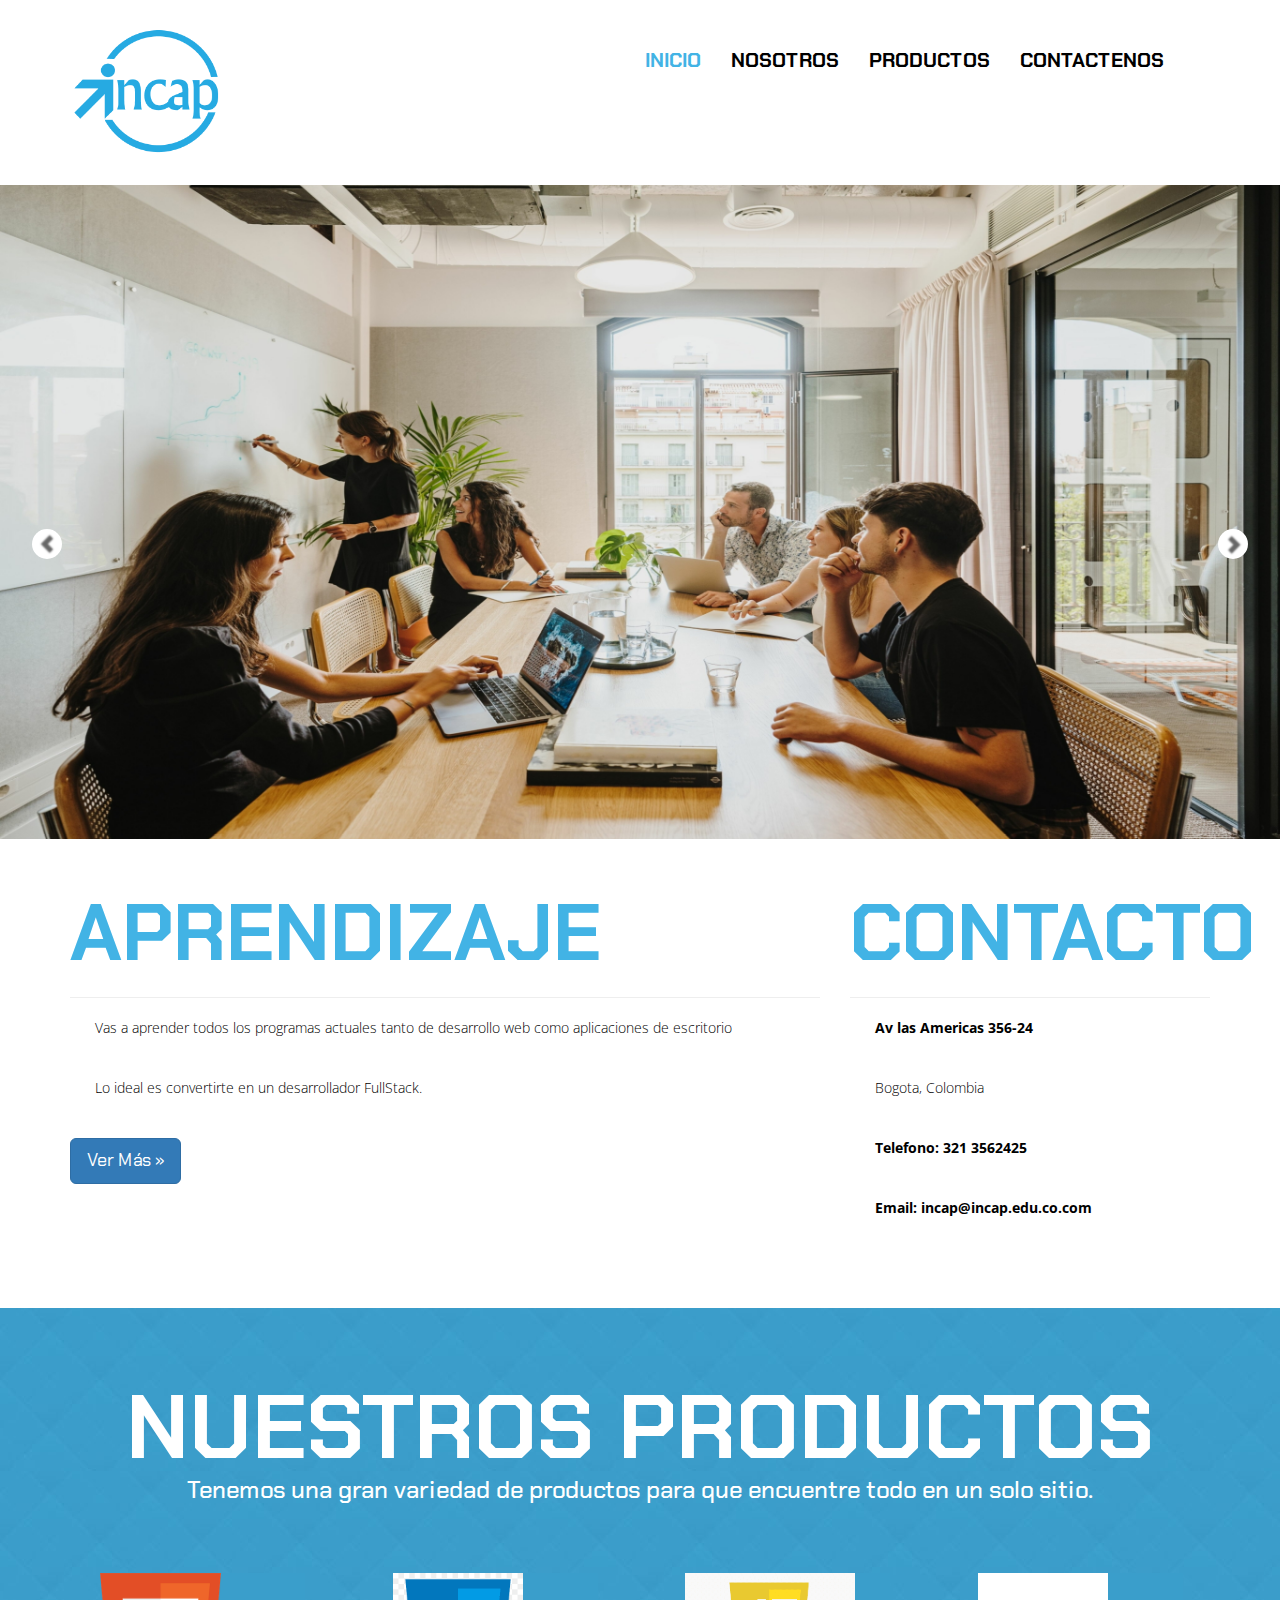
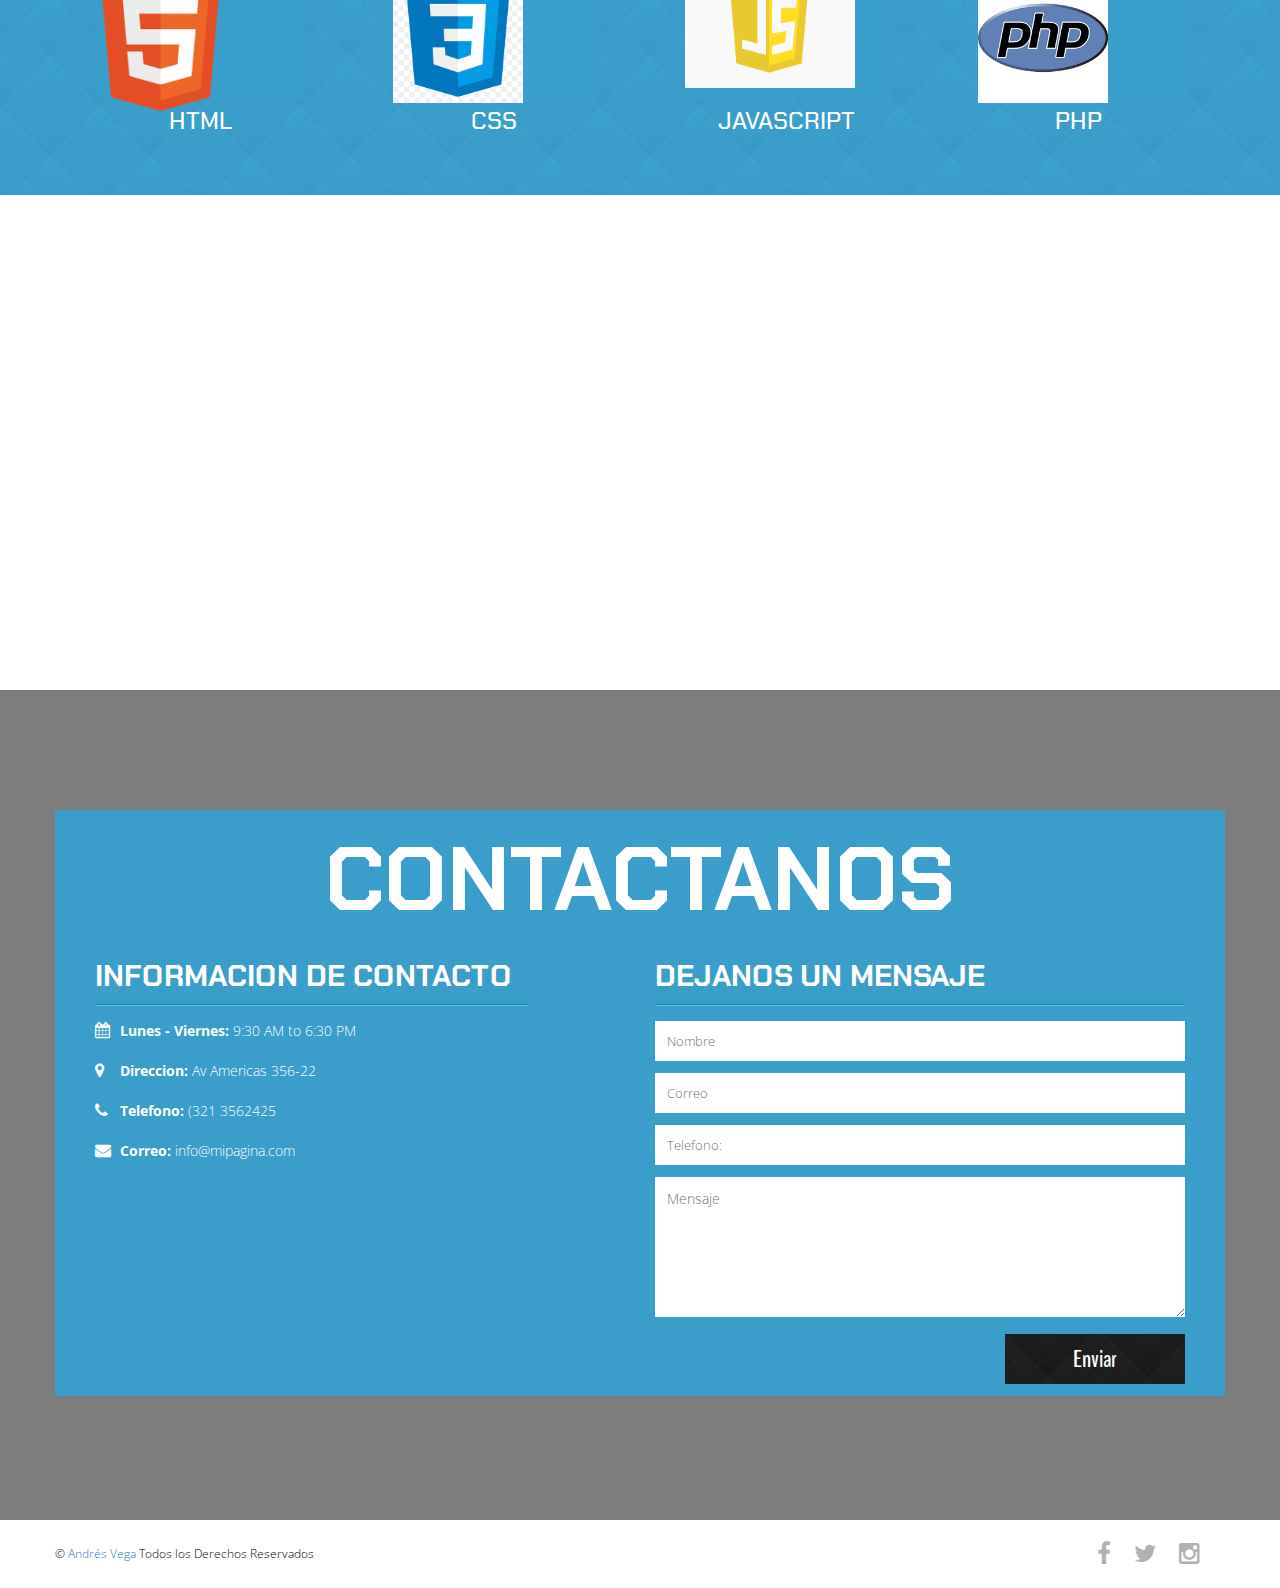
<file: semana 8 manejo de bootstrap D.N/ferreteria BOOTSTRAP/index.html>
<!DOCTYPE html>
<html lang="en">
<head>
	<meta charset="UTF-8">
	<title>Mi Ferreteria</title>
	<link rel="stylesheet" href="css/font-awesome.min.css">
	<link rel="stylesheet" href="css/bootstrap.min.css">
	<link rel="stylesheet" href="css/style.css">
	<!-- link google font para bootstrap -->
	<link href='http://fonts.googleapis.com/css?family=Open+Sans:600italic,400,800,700,300' rel='stylesheet' type='text/css'>
	<link href='http://fonts.googleapis.com/css?family=BenchNine:300,400,700' rel='stylesheet' type='text/css'>
</head>
<body>
	
	<header class="top-header">
		<div class="container">
			<div class="row">
				<div class="col-xs-5 header-logo">
					<br>
					<a href="index.html"><img src="./img/incap.png" alt="" class="img-responsive logo" width="150" height="150"></a>
				</div>

				<div class="col-md-7">
					<nav class="navbar navbar-default">
					  <div class="container-fluid nav-bar">
					   
					    <div class="navbar-header">
					      <button type="button" class="navbar-toggle collapsed" data-toggle="collapse" data-target="#bs-example-navbar-collapse-1">
					        <span class="sr-only">Toggle navigation</span>
					        <span class="icon-bar"></span>
					        <span class="icon-bar"></span>
					        <span class="icon-bar"></span>
					      </button>
					    </div>

					    
					    <div class="collapse navbar-collapse" id="bs-example-navbar-collapse-1">
					      
					      <ul class="nav navbar-nav navbar-right">
					        <li><a class="menu active" href="#home" >INICIO</a></li>
					        <li><a class="menu" href="nosotros.html">NOSOTROS</a></li>
					        <li><a class="menu" href="productos.html">PRODUCTOS </a></li>
					        <li><a class="menu" href="contacto.html"> CONTACTENOS</a></li>
					      </ul>
					    </div>
					  </div>
					</nav>
				</div>
			</div>
		</div>
	</header> 

	<section class="slider" id="home">
		<div class="container-fluid">
			<div class="row">

			    <div id="carouselHacked" class="carousel slide carousel-fade" data-ride="carousel">
					<div class="header-backup"></div>
			        <!-- Wrapper for slides -->
			        <div class="carousel-inner" role="listbox">
			            <div class="item active">
			            	<img src="img/imagen 1 d.jpg" alt="">
			                <div class="carousel-caption">
			                </div>
			            </div>
			            <div class="item">
			            	<img src="img/imgane 2 d.webp" alt="">
			                <div class="carousel-caption">
			                </div>
			            </div>
			          
			        <a class="left carousel-control" href="#carouselHacked" role="button" data-slide="prev">
			            <span class="glyphicon glyphicon-chevron-left" aria-hidden="true"></span>
			            <span class="sr-only">Previous</span>
			        </a>
			        <a class="right carousel-control" href="#carouselHacked" role="button" data-slide="next">
			            <span class="glyphicon glyphicon-chevron-right" aria-hidden="true"></span>
			            <span class="sr-only">Next</span>
			        </a>
			    </div>
			</div>
		</div>
	  </div>
	</section>

<section class="about">
 	<div class="container">
		<div class="row">
	      	<div class="col-md-8">
		        <h1>APRENDIZAJE</h1>
		        <hr>
		        <p>Vas a aprender todos los programas actuales tanto de desarrollo web como aplicaciones de escritorio</p>
		        <p>Lo ideal es convertirte en un desarrollador FullStack.</p>
		        <a class="btn btn-primary btn-lg" href="#">Ver Más &raquo;</a>
	      	</div>
	      	<div class="col-md-4">
		        <h1>CONTACTO</h1>
		        <hr>
		        <address>
		          <p><strong>Av las Americas 356-24</strong></p>		          
		          <p>Bogota, Colombia</p>
		          <p><strong>Telefono: 321 3562425</strong></p>
		          <p><strong>Email: incap@incap.edu.co.com</strong></p>
	        	</address>
	      	</div>
    	</div>
 	</div>
 </section>

		

<section class="service text-center">
	<div class="container">
		<div class="row">
			<h2>Nuestros Productos</h2>
			<h4>Tenemos una gran variedad de productos para que encuentre todo en un solo sitio.</h4>

			<div class="col-md-3 col-sm-6">
				<div class="single-service">
					<div class="single-service-img">
						<div class="service-img">
							<img class="img-responsive" src="./img/LOGO N 2 HTML.png" alt="" width="121" height="90">
						</div>
					</div>
					<h3>HTML</h3>
				</div>
			</div>

			<div class="col-md-3 col-sm-6">
				<div class="single-service">
					<div class="single-service-img">
						<div class="service-img">
							<img class="img-responsive" src="./img/logo n 2 de css.png" alt="" width="130" height="90">
						</div>
					</div>
					<h3>CSS</h3>
				</div>
			</div>

			<div class="col-md-3 col-sm-6">
				<div class="single-service">
					<div class="single-service-img">
						<div class="service-img">
							<img class="img-responsive" src="./img/logo javascrips.png" alt="" width="170" height="90">
						</div>
					</div>
					<h3>JAVASCRIPT</h3>
				</div>
			</div>

			<div class="col-md-3 col-sm-6">
				<div class="single-service">
					<div class="single-service-img">
						<div class="service-img">
							<img class="img-responsive" src="./img/LOGO PHP.png" alt="" width="130" height="90">
						</div>
					</div>
					<h3>PHP
					</h3>
				</div>
			</div>
		</div>
	</div>
</section>

<section class="sec_video">	
		<div class="container">
			<div class="row ">
	      		<div class="col-md-6">
					<iframe class="embed-responsive-item" width="600" height="350" src="https://www.youtube.com/embed/uHR_-FNwusA" title="YouTube video player" frameborder="0" allow="accelerometer; autoplay; clipboard-write; encrypted-media; gyroscope; picture-in-picture" allowfullscreen>></iframe>
				</div>
				
<!-- se inserta un nuevo contenedor de 6 columnas -->
				<div class="col-md-6" style="padding-left:50px ;">
					<iframe width="600" height="350" src="https://www.youtube.com/embed/JDs45GmZWUo?si=6n5gdvs216ygrmNa" title="YouTube video player" frameborder="0" allow="accelerometer; autoplay; clipboard-write; encrypted-media; gyroscope; picture-in-picture; web-share" allowfullscreen></iframe>
				</div>
				  
				</div>
      		</div>
     	</div>
</section>



<section class="api-map" id="contact">
	<div class="container-fluid">
		<div class="row">
			<div class="col-md-12 map" id="map">
				<iframe src="https://www.google.com/maps/embed?pb=!1m18!1m12!1m3!1d3976.6820363277884!2d-74.06641768588726!3d4.650681143385764!2m3!1f0!2f0!3f0!3m2!1i1024!2i768!4f13.1!3m3!1m2!1s0x8e3f9a460671c2b3%3A0x8aaad9cffecd65f1!2sInstituto%20Colombiano%20de%20Aprendizaje%20INCAP!5e0!3m2!1ses!2sco!4v1632866204106!5m2!1ses!2sco" width="100%" height="100%" style="border:0;" allowfullscreen="" loading="lazy"></iframe>
			</div>
		</div>
	</div>
</section>

<section class="contact">
	<div class="container">
		<div class="row">
				<div class="contact-caption clearfix">
					<div class="contact-heading text-center">
						<h2>Contactanos</h2>
					</div>

					<div class="col-md-5 contact-info text-left">
						<h3>Informacion de Contacto</h3>
						<div class="info-detail">
							<ul><li><i class="fa fa-calendar"></i><span>Lunes - Viernes:</span> 9:30 AM to 6:30 PM</li></ul>
							<ul><li><i class="fa fa-map-marker"></i><span>Direccion:</span> Av Americas 356-22</li></ul>
							<ul><li><i class="fa fa-phone"></i><span>Telefono:</span> (321 3562425</li></ul>
							<ul><li><i class="fa fa-envelope"></i><span>Correo:</span> info@mipagina.com</li></ul>
						</div>
					</div>


					<div class="col-md-6 col-md-offset-1 contact-form">
						<h3>Dejanos un Mensaje</h3>

						<form class="form">
							<input class="name" type="text" placeholder="Nombre">
							<input class="email" type="email" placeholder="Correo">
							<input class="phone" type="text" placeholder="Telefono:">
							<textarea class="message" name="message" id="message" cols="30" rows="10" placeholder="Mensaje"></textarea>
							<input class="submit-btn" type="submit" value="Enviar">
						</form>
					</div>

				</div>
		</div>
	</div>
</section>



<footer class="footer clearfix">
	<div class="container">
		<div class="row">
			<div class="col-xs-6 footer-para">
				<p>&copy; <a href="https://www.mipagina.com">Andrés Vega</a> Todos los Derechos Reservados</p>
			</div>

			<div class="col-xs-6 text-right">
				<a href=""><i class="fa fa-facebook"></i></a>
				<a href=""><i class="fa fa-twitter"></i></a>
				<a href=""><i class="fa fa-instagram"></i></a>
			</div>
		</div>
	</div>
</footer>


	<script src="js/jquery-2.1.1.js"></script>
<!-- borrar esta linea que esta en original -->
	<script src="js/gmaps.js"></script>
	<script src="js/smoothscroll.js"></script>
	<script src="js/bootstrap.min.js"></script>
	<script src="js/custom.js"></script>
	
</body>
</html>
</file>
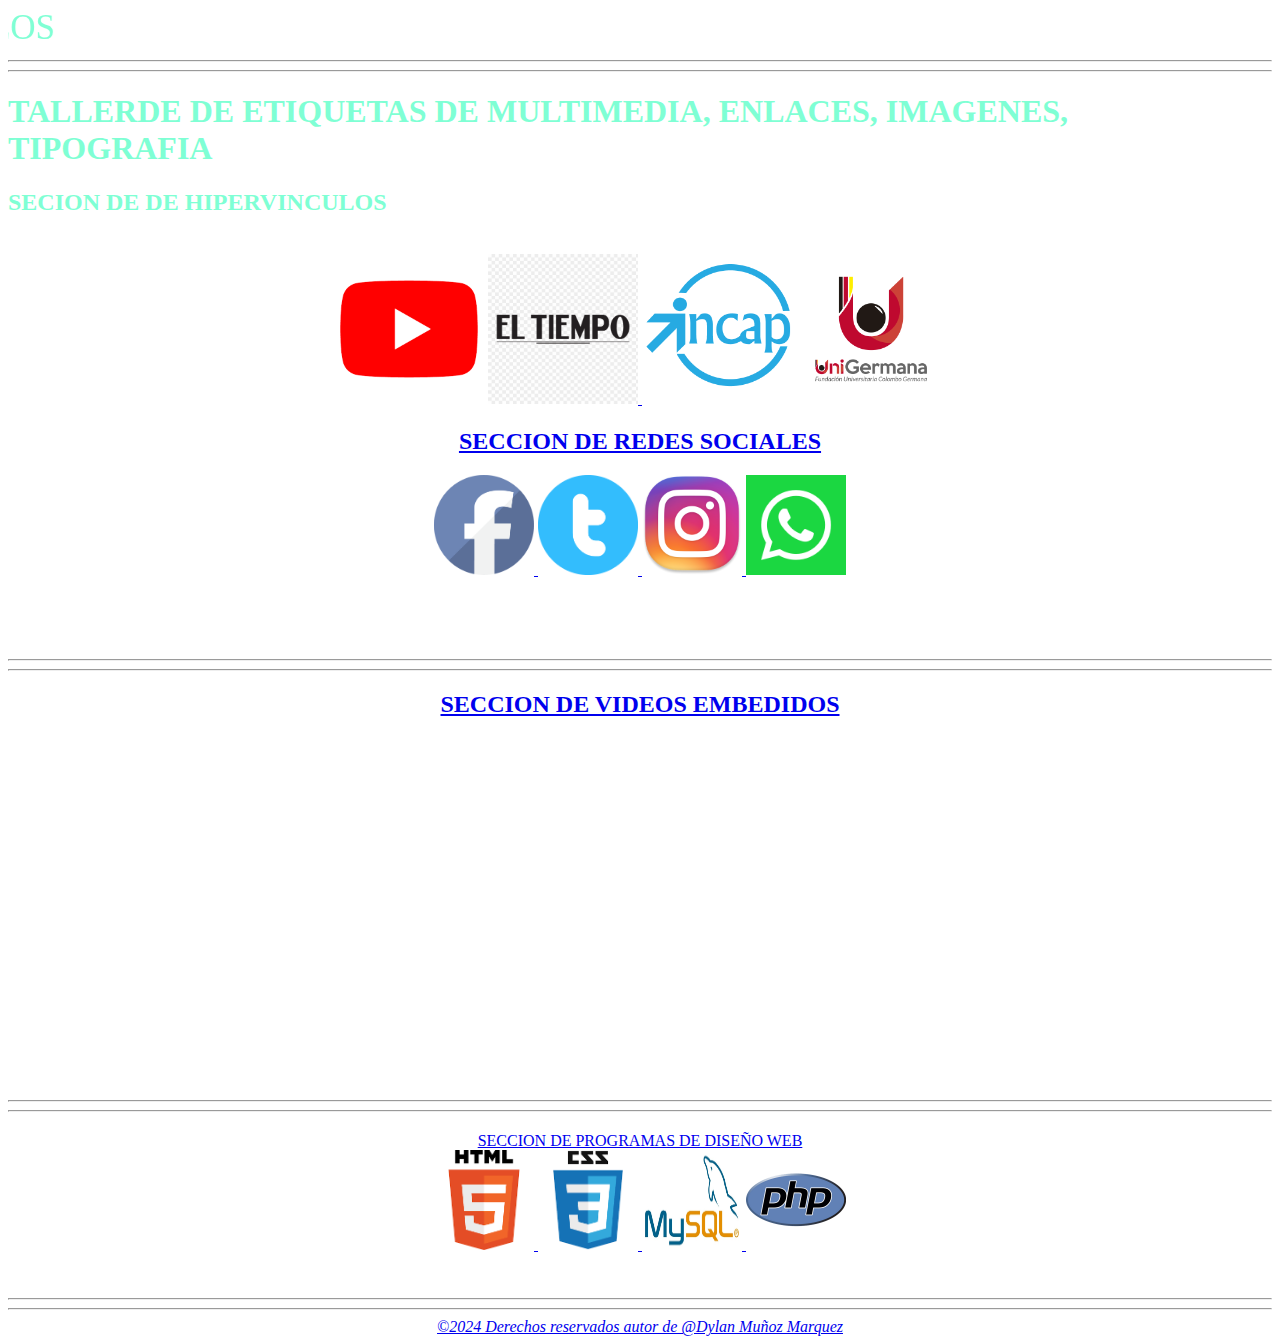
<file: semana 2/SEMANA2_HIPERENLACES.html>
<!DOCTYPE html>
<html lang="en">
<head>
    <meta charset="UTF-8">
    <meta name="viewport" content="width=device-width, initial-scale=1.0">
    <title>Web Html</title>
</head>
<body style="color: aquamarine; lighting-color: blueviolet;">
    <!-- Etiqueta marquesina con estilos en linea -->
    <marquee behavior="continue" direction="right"style="font-size: 35px;backgrounds-color:lightgray;color ">WEB HIPERVINCULOS Y VIDEOS</marquee>
    <br>
    <hr>
    <hr>
    <!-- seleccion de hipervinculos -->
</body style="background-color: cadetblue;"> 
<h1>TALLERDE DE ETIQUETAS DE MULTIMEDIA, ENLACES, IMAGENES, TIPOGRAFIA </h1>
<h2>SECION DE DE HIPERVINCULOS </h2>
<br>
<center>
    <a href="https://www.youtube.com/"
    target="_blank" title="Youtube"><img class="enlace responsive" src="./img/youtube.png" alt="youtube" width="150" height="150"></a>
    <a href="https://www.eltiempo.com/" target="_blank" title="El tiempo news"  ><img class="enlace responsive" src="./img/el-tiempo-logo-.png" alt="El tiempo" width="150" height="150">
    <a href="https://www.incap.edu.co/" target="_blank" title="incap" ><img class="enlace responsive" src="./img/incap.png" width="150" height="150"></a>
    <a href="https://www.unigermana.edu.co/" target="_blank" title="unigermana" ><img class="enlace responsive" src="./img/Logo-UniGermana.png" alt="unigermana" width="150" height="150">

<center>
    <!-- SECCION DE REDES SOCIALES -->
    <h2>SECCION DE REDES SOCIALES </h2>
    <img class="responsive" src="./img/face.png" alt="" width="100px" height="100px">
    <img class="responsive" src="./img/twitter.png" alt="" width="100px" height="100px">
    <img class="responsive" src="./img/instagram.png" alt="" width="100px" height="100px">
    <img class="responsive" src="./img/whatsapp.png" alt="" width="100px" height="100px">
</center>

<br><br><br><br>
<hr>
<hr>
<!-- seccion de video embebido -->
<h2> SECCION DE VIDEOS EMBEDIDOS </h2>
<CEnter>
    <iframe width="560" height="315" src="https://www.youtube.com/embed/PXkEyShLv8Y?si=zR25wVCtoSog1fGM" title="YouTube video player" frameborder="0" allow="accelerometer; autoplay; clipboard-write; encrypted-media; gyroscope; picture-in-picture; web-share" allowfullscreen></iframe>



</CEnter>
<br><br>
<hr>
<hr>
<!-- seccion de programas de diseño web -->
<h2 style="text-align: center;" ></h2>SECCION DE PROGRAMAS DE DISEÑO WEB </h2>
<center>
<img class="responsive" src="./img/HTML5.png" alt="" width="100" height="100" >
<img class="responsive" src="./img/css3.png" alt="" width="100" height="100" >
<img class="responsive" src="./img/mysql-logo2.jpg" alt="" width="100" height="100" >
<img class="responsive" src="./img/php.png" alt="" width="100" height="100" >

</center>
<br><br>
<hr>
<hr>
<cite style="text-align: center;">&copy;2024 Derechos reservados autor de @Dylan Muñoz Marquez</cite>
<center>
</body>
</html>
</file>
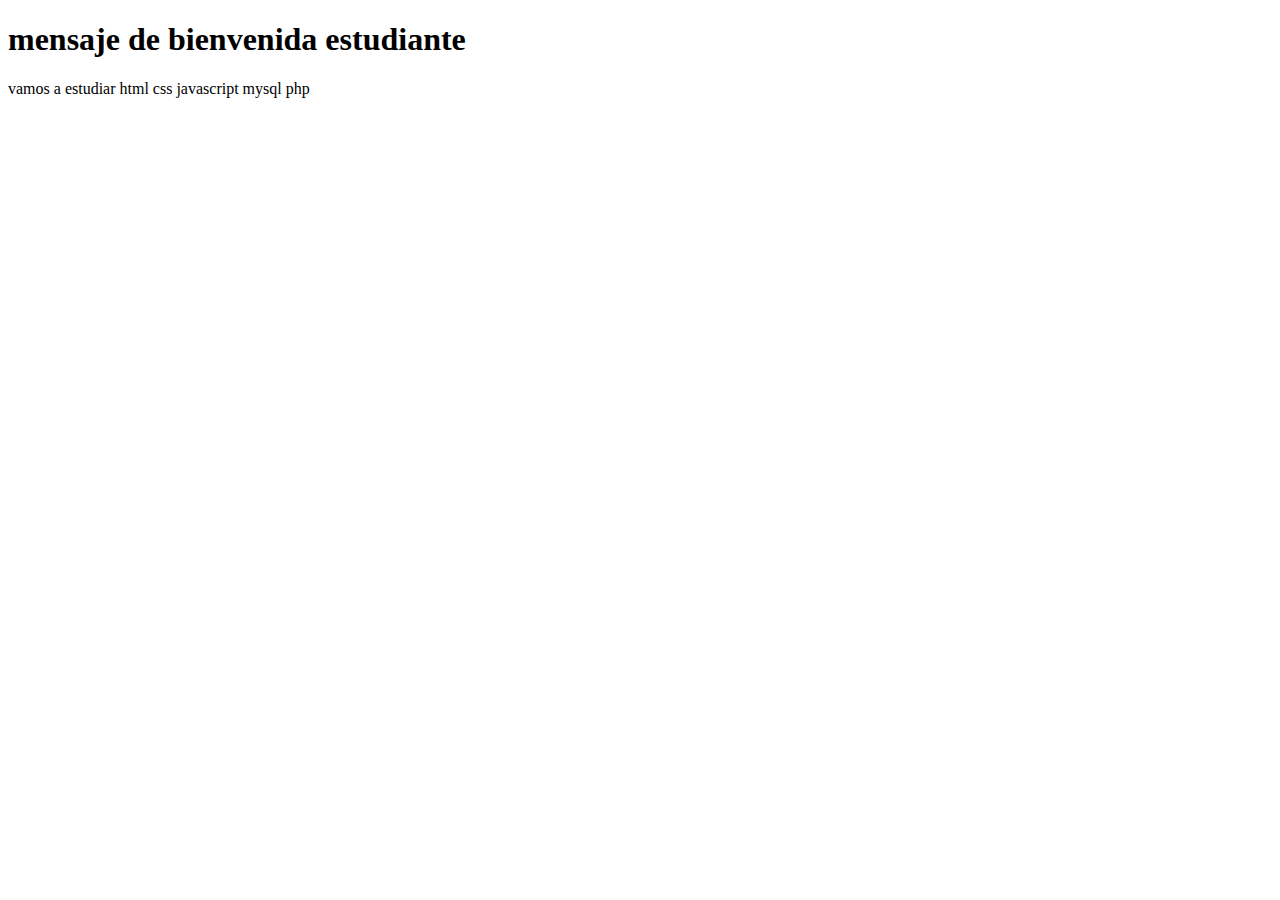
<file: semana 3/bienvenida.html>
<!DOCTYPE html>
<html lang="en">
<head>
    <meta charset="UTF-8">
    <meta name="viewport" content="width=device-width, initial-scale=1.0">
    <title>Document</title>
</head>
<body>
    <h1>mensaje de bienvenida estudiante</h1> 
    <p>vamos a estudiar html css javascript mysql php</p>
</body>
</html>
</file>
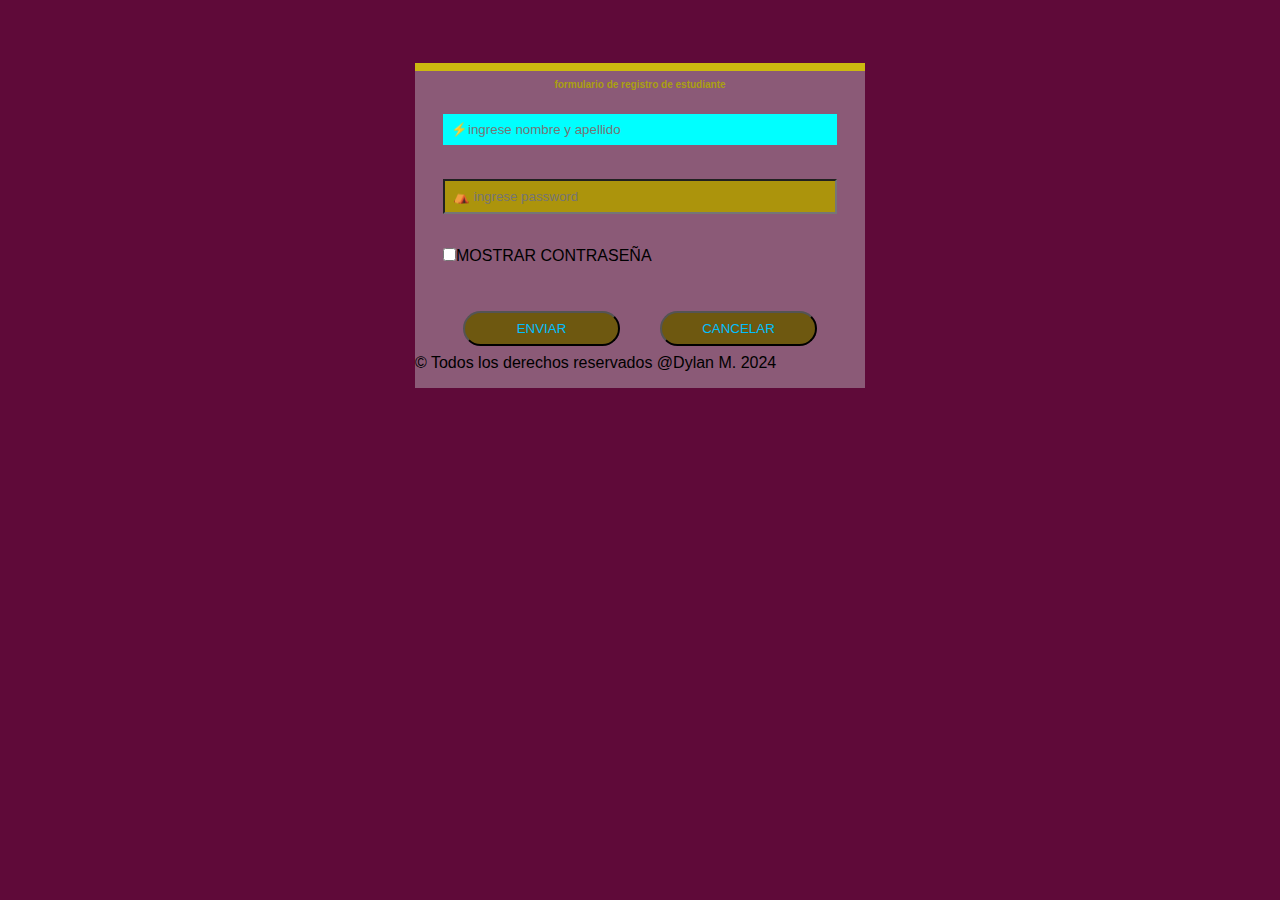
<file: semana 3/formulario ingres.html>
<!DOCTYPE html>
<html lang="en">
<head>
    <meta charset="UTF-8">
    <meta name="viewport" content="width=device-width, initial-scale=1.0">
    <title>Document</title>
</head>
<body>
    <div class="contenedor">
    <link rel="stylesheet" href="./formulario x.css">
    </head>
</body>
<header>
    <h2> formulario de registro de estudiante</h2>
</header>
<main>
    <form class="form_register" action="./bienvenida.html">
    <input type="text" placeholder="&#9889ingrese nombre y apellido" required autofocus autocomplete="off">
    <br>
    
    <input type="password" placeholder="&#9978 ingrese password"
    required autocomplete="off">
    <br>
    <div class="terminos">
        <input type="checkbox">MOSTRAR CONTRASEÑA 
    </div>
    <br>
<div class="btn_accion">
        <button class="btn_enviar" type="submit">ENVIAR</button>
        <button class="btn_limpiar" type="reset">CANCELAR</button>
        </div>
    </form>
    </main>
    <footer>
    &copy; Todos los derechos reservados @Dylan M. 2024
    </footer>
    </div> <!-- cierre del contenedor principal-->
    <body>
    </html>


</main
</file>
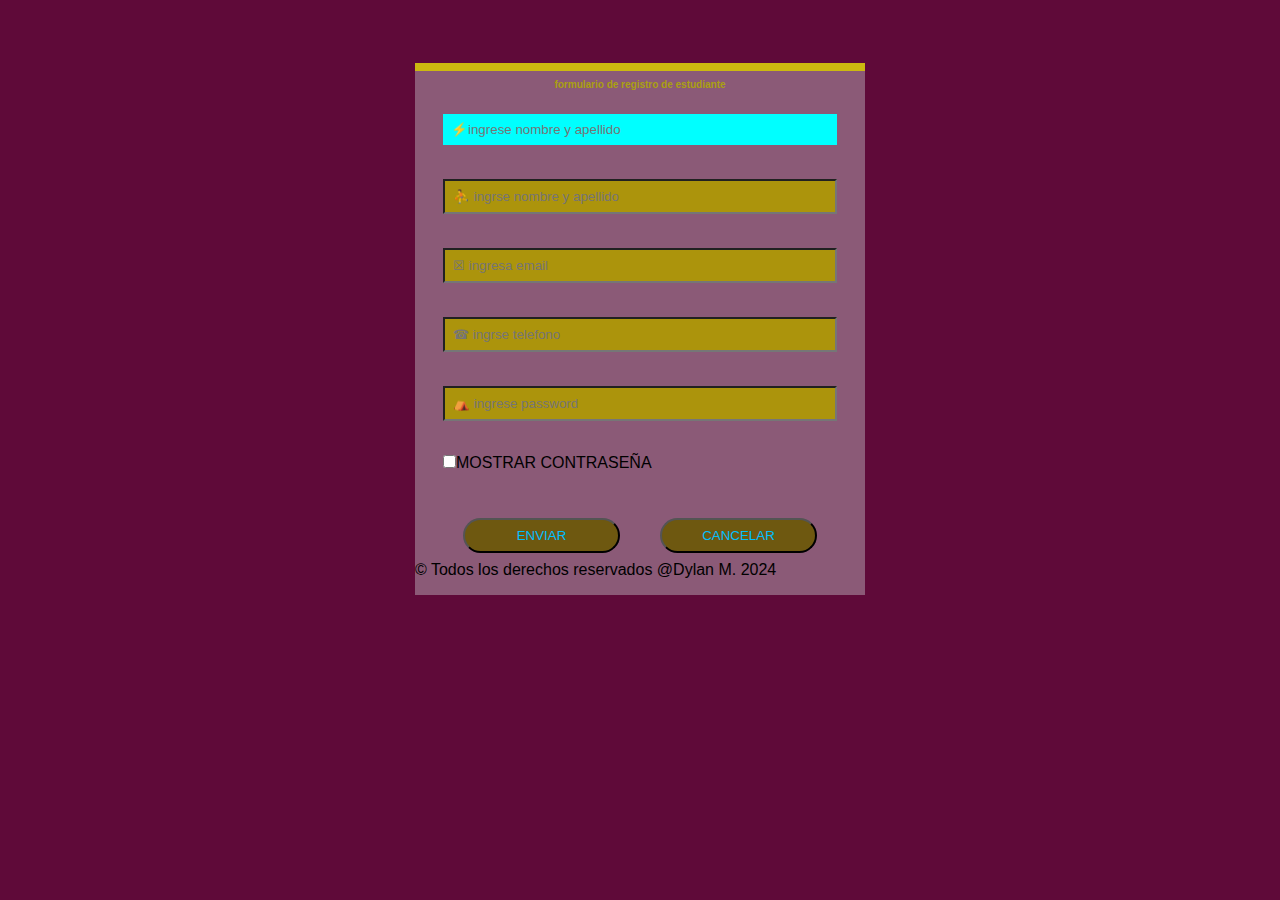
<file: semana 3/formulario registro.html>
<!DOCTYPE html>
<html lang="en">
<head>
    <meta charset="UTF-8">
    <meta name="viewport" content="width=device-width, initial-scale=1.0">
    <title>Document</title>
</head>
<body>
    <div class="contenedor">
    <link rel="stylesheet" href="./formulario x.css">
    </head>
</body>
<header>
    <h2> formulario de registro de estudiante</h2>
</header>
<main>
    <form class="form_register" action="./bienvenida.html">
    <input type="text" placeholder="&#9889ingrese nombre y apellido" required autofocus autocomplete="off">
    <br>
    <input type="email" placeholder="&#9977 ingrse nombre y apellido" required autocomplete="off">
    <br>
    <input type="email" placeholder="&#9746 ingresa email"
    required autocomplete="off">
    <br>
    <input type="text" placeholder="&#9742 ingrse telefono"
    required autocomplete="off">
    <br>
    <input type="password" placeholder="&#9978 ingrese password"
    required autocomplete="off">
    <br>
    <div class="terminos">
        <input type="checkbox">MOSTRAR CONTRASEÑA 
    </div>
    <br>
<div class="btn_accion">
        <button class="btn_enviar" type="submit">ENVIAR</button>
        <button class="btn_limpiar" type="reset">CANCELAR</button>
        </div>
    </form>
    </main>
    <footer>
    &copy; Todos los derechos reservados @Dylan M. 2024
    </footer>
    </div> <!-- cierre del contenedor principal-->
    <body>
    </html>


</main
</file>
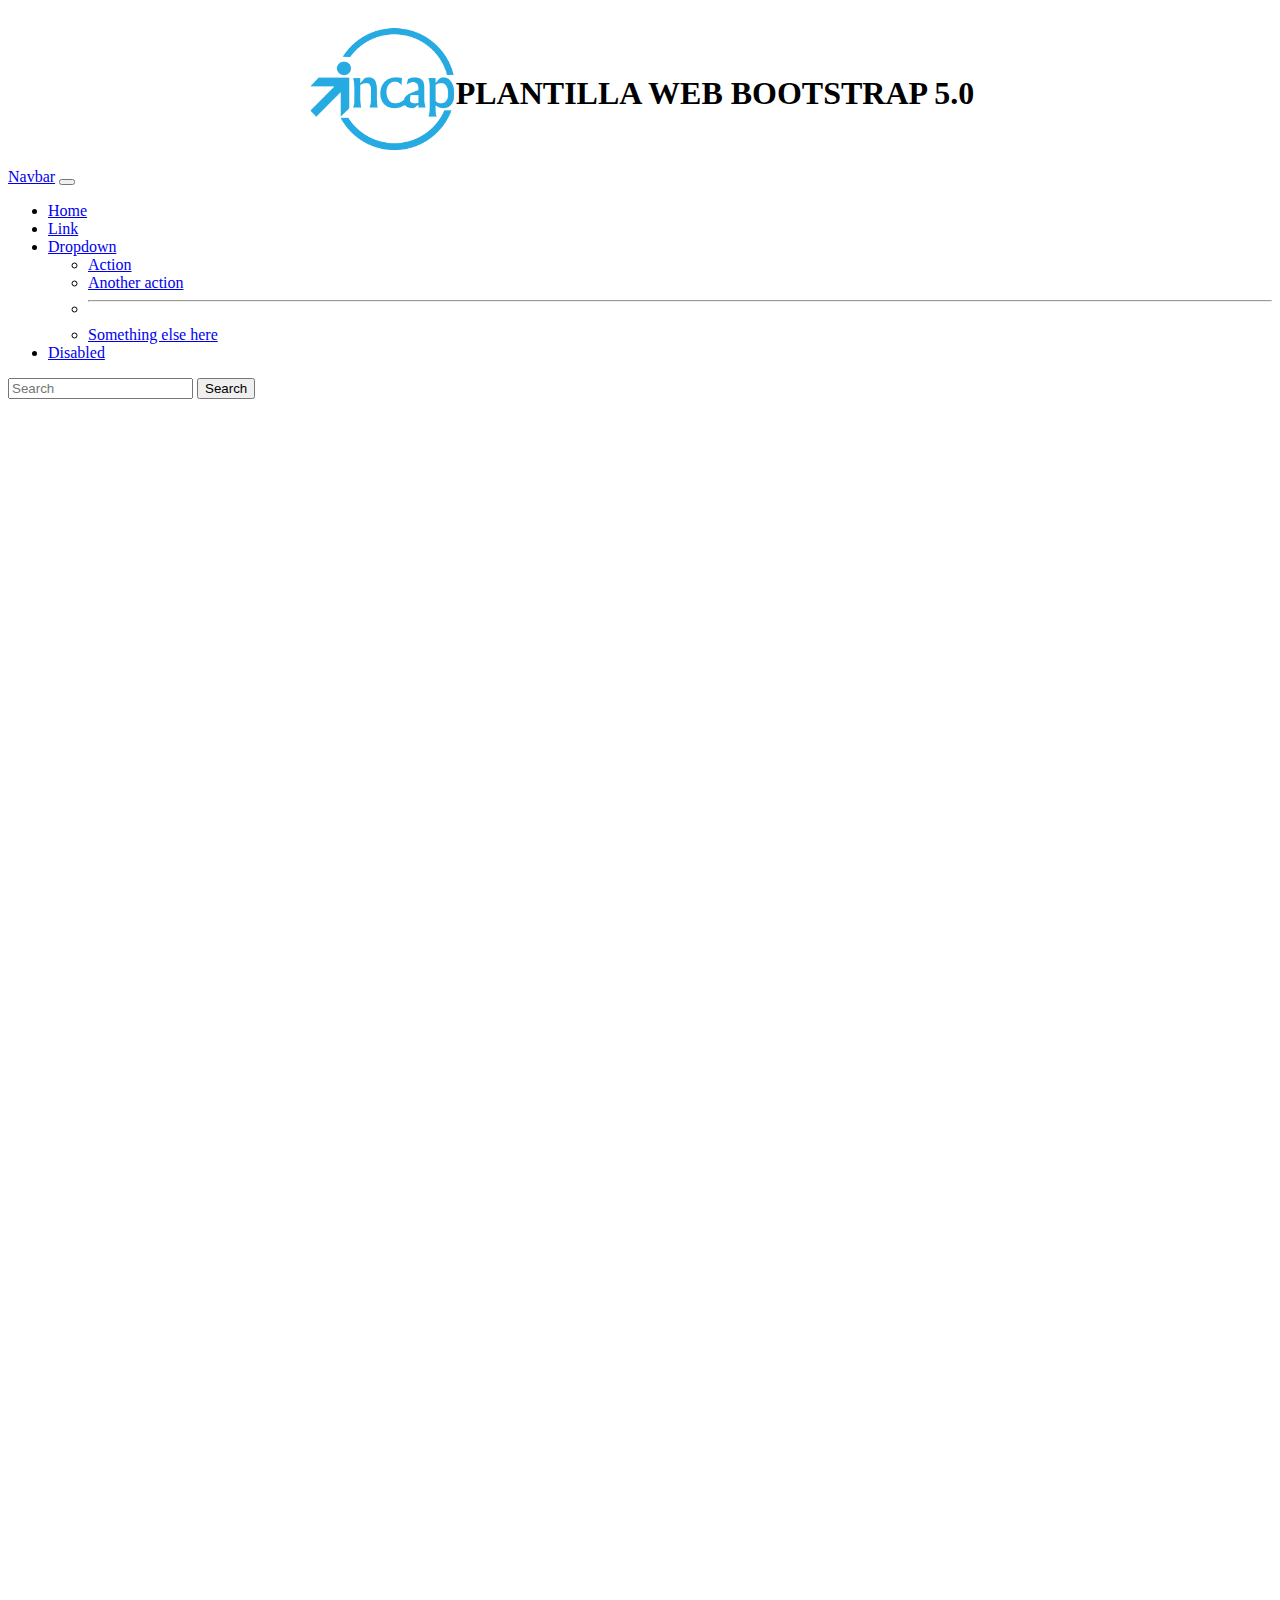
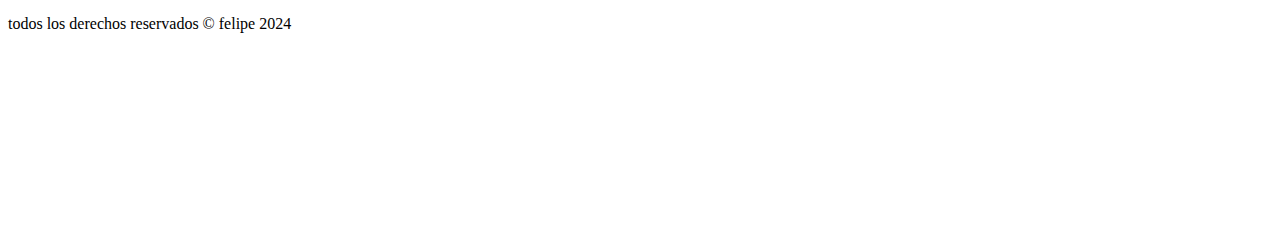
<file: semana 8 manejo de bootstrap D.N/TALLER WEB BOOTSTRAP.html>
<!DOCTYPE html>
<html lang="en">
<head>
    <meta charset="UTF-8">
    <meta name="viewport" content="width=device-width, initial-scale=1.0">
    <title>weB Bootstrap 5</title>
    <!-- LINK BOOTSTRAP CSS -->
    <link href="https://cdn.jsdelivr.net/npm/bootstrap@5.0.2/dist/css/bootstrap.min.css" rel="stylesheet" integrity="sha384-EVSTQN3/azprG1Anm3QDgpJLIm9Nao0Yz1ztcQTwFspd3yD65VohhpuuCOmLASjC" crossorigin="anonymous">
    <style>
        .container{
            padding-bottom: 5px;
            padding-top: 10px;
        }
        header{
            display: flex;
            flex-direction: row;
            justify-content: center;
            align-items: center;
        }
        section,aside{
            height: 600px;
        }
        footer{
            height: 200px;
        }
    </style>


</head>
<body>
    <div class="container">
        <div class="row">
            <header class="col-sm-12 col-md-12 col-lg-12 col-xl-12 bg-primary border border-success text-white">
                <img src="./ferreteria BOOTSTRAP/img/incapp.png" alt="" width="150" height="150">
                <h1>PLANTILLA WEB BOOTSTRAP 5.0</h1>
            </header>
        </div>
        <div class="row">
            <nav class="col-sm-12 col-md-12 col-lg-12 col-xl-12 bg-secondary border border-success text-white">
                <!-- menu Dropdwn-->
        <nav class="navbar navbar-expand-lg navbar-light bg-light">
            <div class="container-fluid">
              <a class="navbar-brand" href="#">Navbar</a>
              <button class="navbar-toggler" type="button" data-bs-toggle="collapse" data-bs-target="#navbarSupportedContent" aria-controls="navbarSupportedContent" aria-expanded="false" aria-label="Toggle navigation">
                <span class="navbar-toggler-icon"></span>
              </button>
              <div class="collapse navbar-collapse" id="navbarSupportedContent">
                <ul class="navbar-nav me-auto mb-2 mb-lg-0">
                  <li class="nav-item">
                    <a class="nav-link active" aria-current="page" href="#">Home</a>
                  </li>
                  <li class="nav-item">
                    <a class="nav-link" href="#">Link</a>
                  </li>
                  <li class="nav-item dropdown">
                    <a class="nav-link dropdown-toggle" href="#" id="navbarDropdown" role="button" data-bs-toggle="dropdown" aria-expanded="false">
                      Dropdown
                    </a>
                    <ul class="dropdown-menu" aria-labelledby="navbarDropdown">
                      <li><a class="dropdown-item" href="#">Action</a></li>
                      <li><a class="dropdown-item" href="#">Another action</a></li>
                      <li><hr class="dropdown-divider"></li>
                      <li><a class="dropdown-item" href="#">Something else here</a></li>
                    </ul>
                  </li>
                  <li class="nav-item">
                    <a class="nav-link disabled" href="#" tabindex="-1" aria-disabled="true">Disabled</a>
                  </li>
                </ul>
                <form class="d-flex">
                  <input class="form-control me-2" type="search" placeholder="Search" aria-label="Search">
                  <button class="btn btn-outline-success" type="submit">Search</button>
                </form>
              </div>
            </div>
          </nav>
    <!-- ============= COMPONENT END// ============== -->

                
            </nav>
        </div>
        <div class="row">
            <section class="col-sm-12 col-md-6 col-lg-7 col-xl-8 bg-success border border-info text-center">

            </section>
            <aside class="col-sm-12 col-md-6 col-lg-5 col-xl-4 bg-warning border-success text-center">
                <iframe width="250" height="265" src="https://www.youtube.com/embed/JDs45GmZWUo?si=6XMS23SyY1cSeT2Z" title="YouTube video player" frameborder="0" allow="accelerometer; autoplay; clipboard-write; encrypted-media; gyroscope; picture-in-picture; web-share" referrerpolicy="strict-origin-when-cross-origin" allowfullscreen></iframe>
            </aside>
        </div>
        <div class="row">
            <footer class="col-sm-12 col-md-12 col-lg-12 col-xl-12 bg-danger border border-sucess text-white text-center">
            <p> todos los derechos reservados &copy; felipe 2024</p>


            </footer>
        </div>





    </div>





<!-- LINK BOOTSTRAP JAVASCRIPT -->
<script src="https://cdn.jsdelivr.net/npm/bootstrap@5.0.2/dist/js/bootstrap.bundle.min.js" integrity="sha384-MrcW6ZMFYlzcLA8Nl+NtUVF0sA7MsXsP1UyJoMp4YLEuNSfAP+JcXn/tWtIaxVXM" crossorigin="anonymous"></script>    
</body>
</html>
</file>
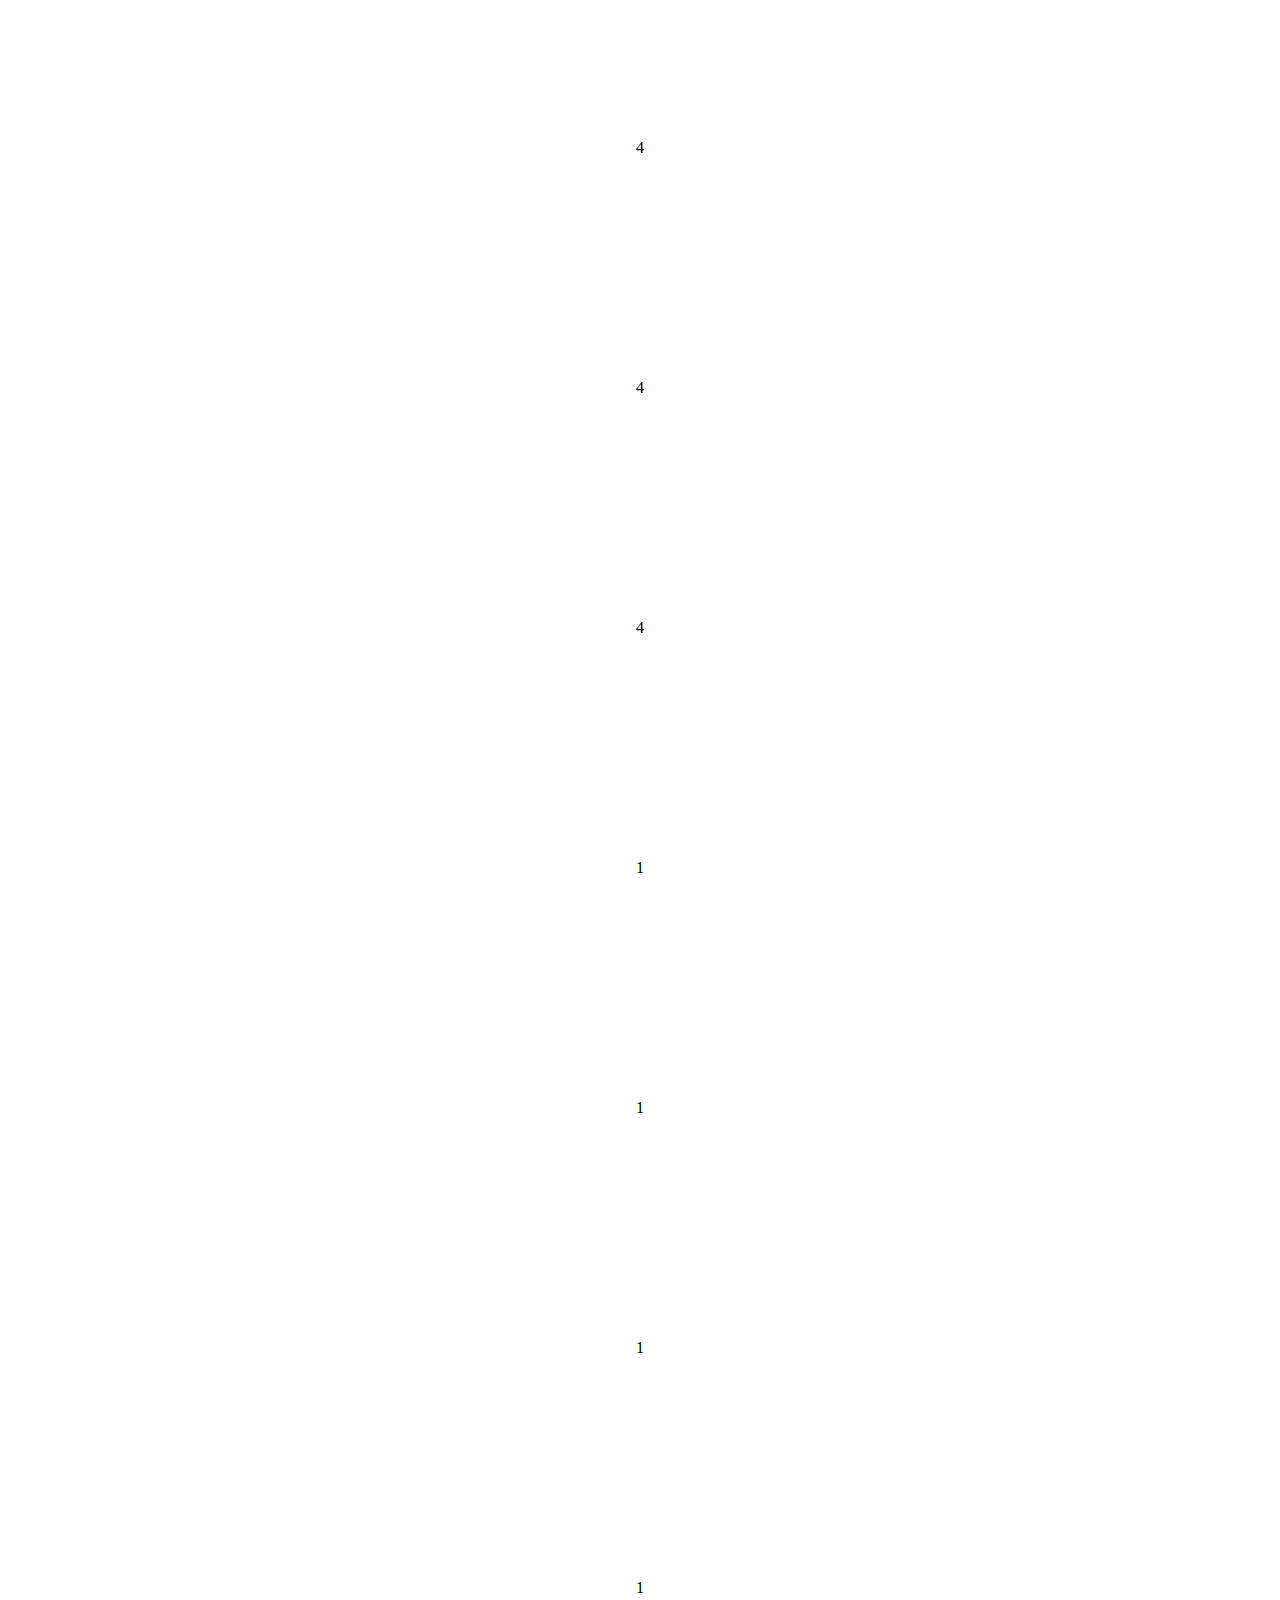
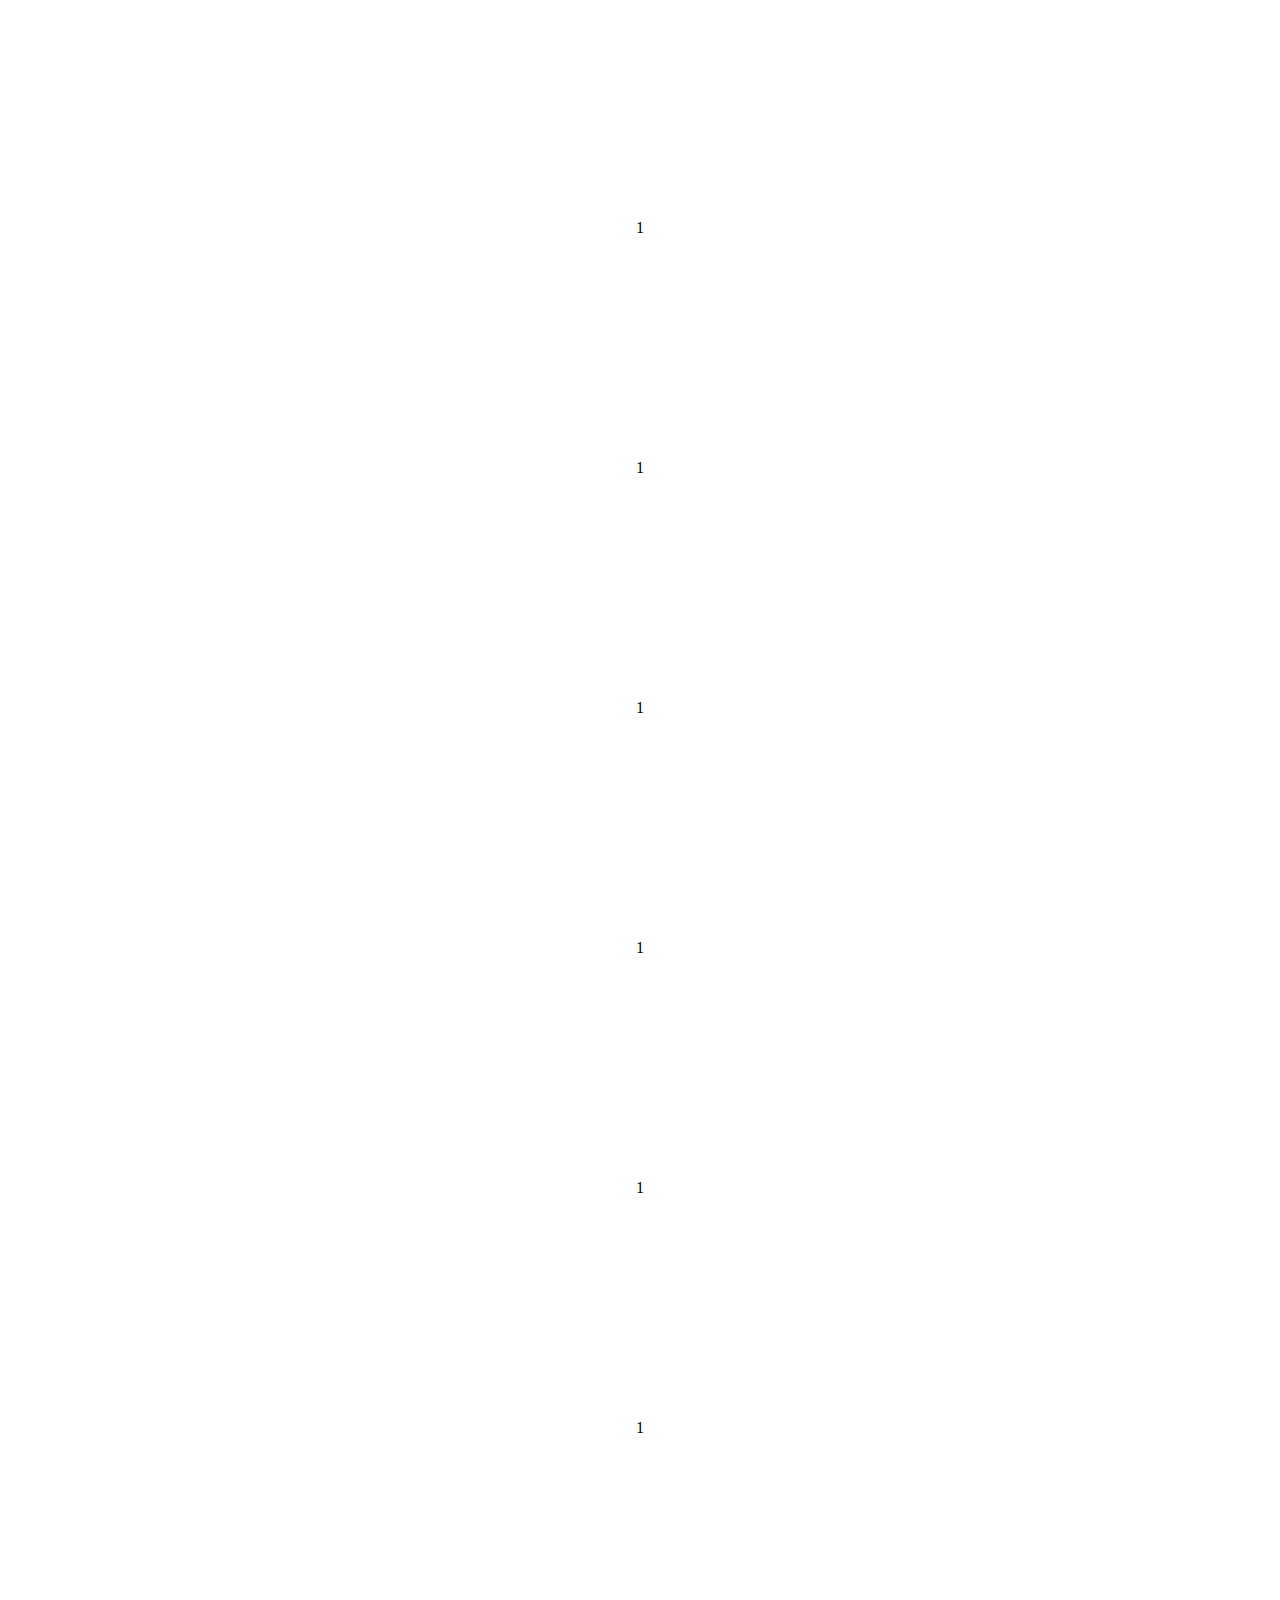
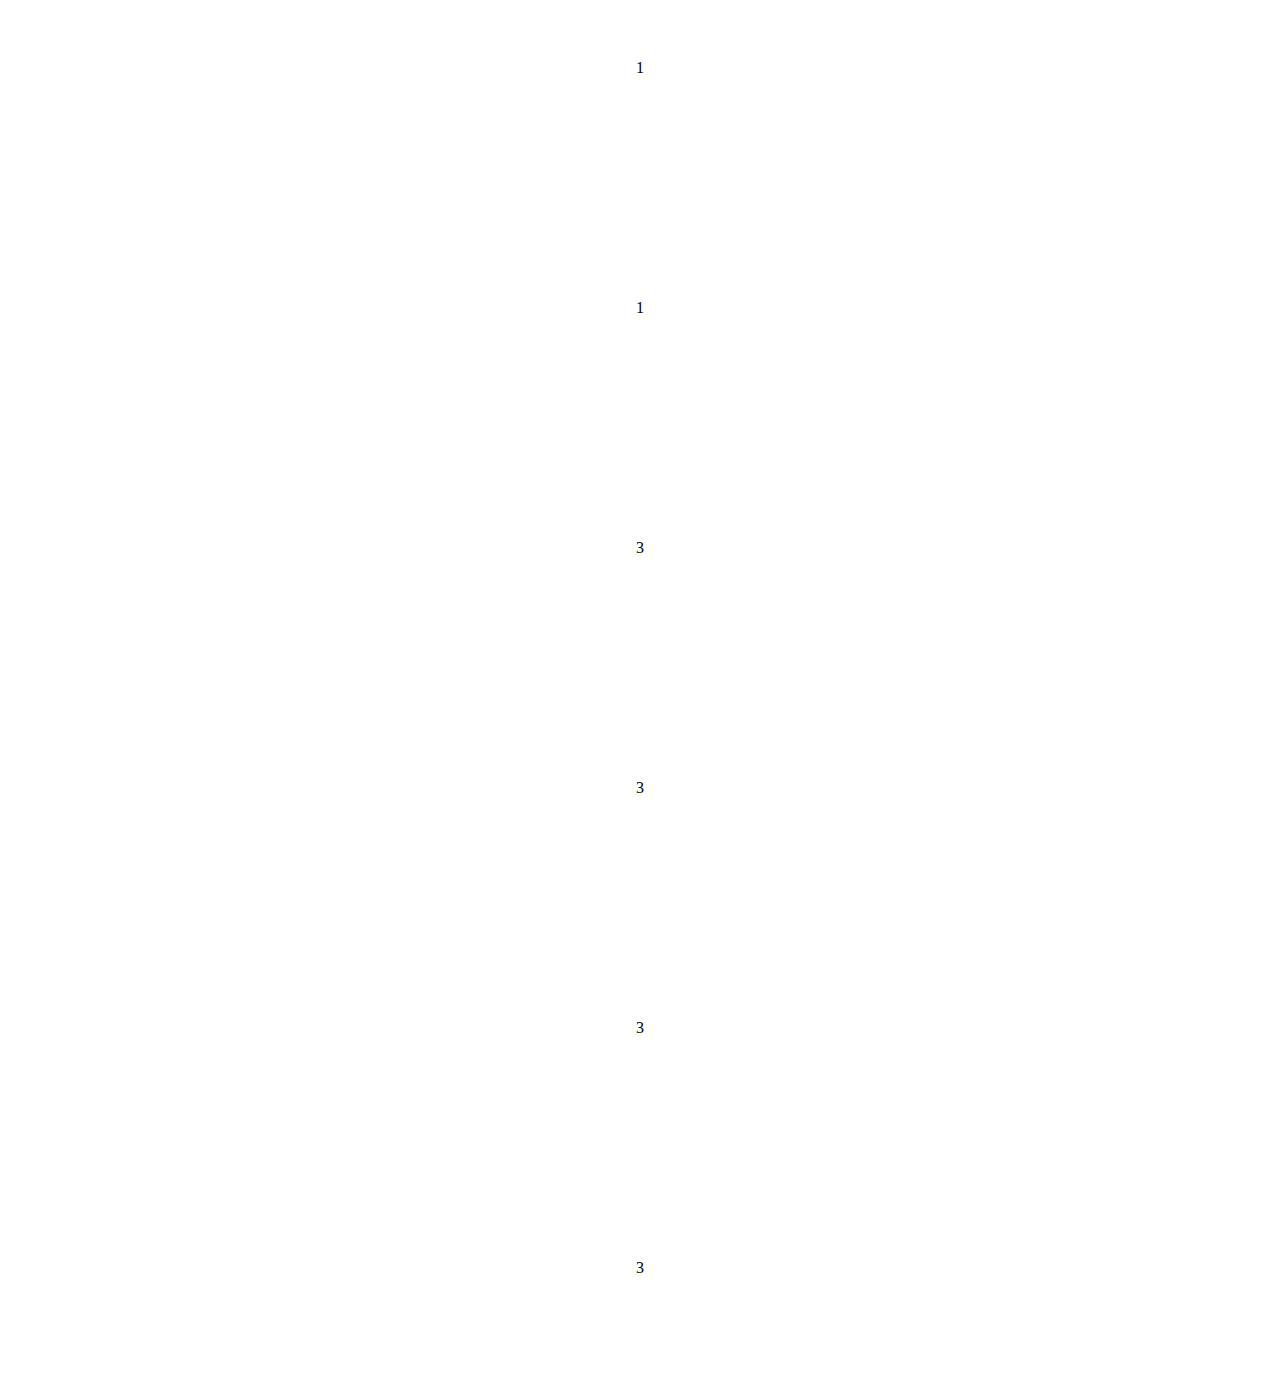
<file: semana 7 dyp/TALLER GRID BOOTSTRAP/TALLER GRID BOOTSTRAP 1.html>
<!DOCTYPE html>
<html lang="en">
<head>
    <meta charset="UTF-8">
    <meta name="viewport" content="width=device-width, initial-scale=1.0">
    <title>BOOTSTRAP</title>
    <!-- LINK BOOTSTRAP CSS -->
    <link href="https://cdn.jsdelivr.net/npm/bootstrap@5.0.2/dist/css/bootstrap.min.css" rel="stylesheet" integrity="sha384-EVSTQN3/azprG1Anm3QDgpJLIm9Nao0Yz1ztcQTwFspd3yD65VohhpuuCOmLASjC" crossorigin="anonymous">
    <style>
        div[class^=col]{
            height: 200px;
            display: flex;
            align-items: center;
            justify-content: center;
            padding-top: 40px;
        }
    </style>
    </head>
<body>
    <div class="container">
        <div class="row">
            <div class="col-4 border bg-success">4</div>
            <div class="col-4 border bg-success">4</div>
            <div class="col-4 border bg-success">4</div>
        </div>
        <div class="row">
            <div class="col-1 border bg-warning ">1</div>
            <div class="col-1 border bg-warning ">1</div>
            <div class="col-1 border bg-warning ">1</div>
            <div class="col-1 border bg-warning ">1</div>
            <div class="col-1 border bg-warning ">1</div>
            <div class="col-1 border bg-warning ">1</div>
            <div class="col-1 border bg-warning ">1</div>
            <div class="col-1 border bg-warning ">1</div>
            <div class="col-1 border bg-warning ">1</div>
            <div class="col-1 border bg-warning ">1</div>
            <div class="col-1 border bg-warning ">1</div>
            <div class="col-1 border bg-warning ">1</div>
        </div>
        <div class="row">
            <div class="col-3 border bg-primary">3</div>
            <div class="col-3 border bg-primary">3</div>
            <div class="col-3 border bg-primary">3</div>
            <div class="col-3 border bg-primary">3</div>
        </div>


    </div>


    <!-- LINK BOOTSTRAP JAVASCRIPT -->
    <script src="https://cdn.jsdelivr.net/npm/bootstrap@5.0.2/dist/js/bootstrap.bundle.min.js" integrity="sha384-MrcW6ZMFYlzcLA8Nl+NtUVF0sA7MsXsP1UyJoMp4YLEuNSfAP+JcXn/tWtIaxVXM" crossorigin="anonymous"></script>
</body>
</html>
</file>
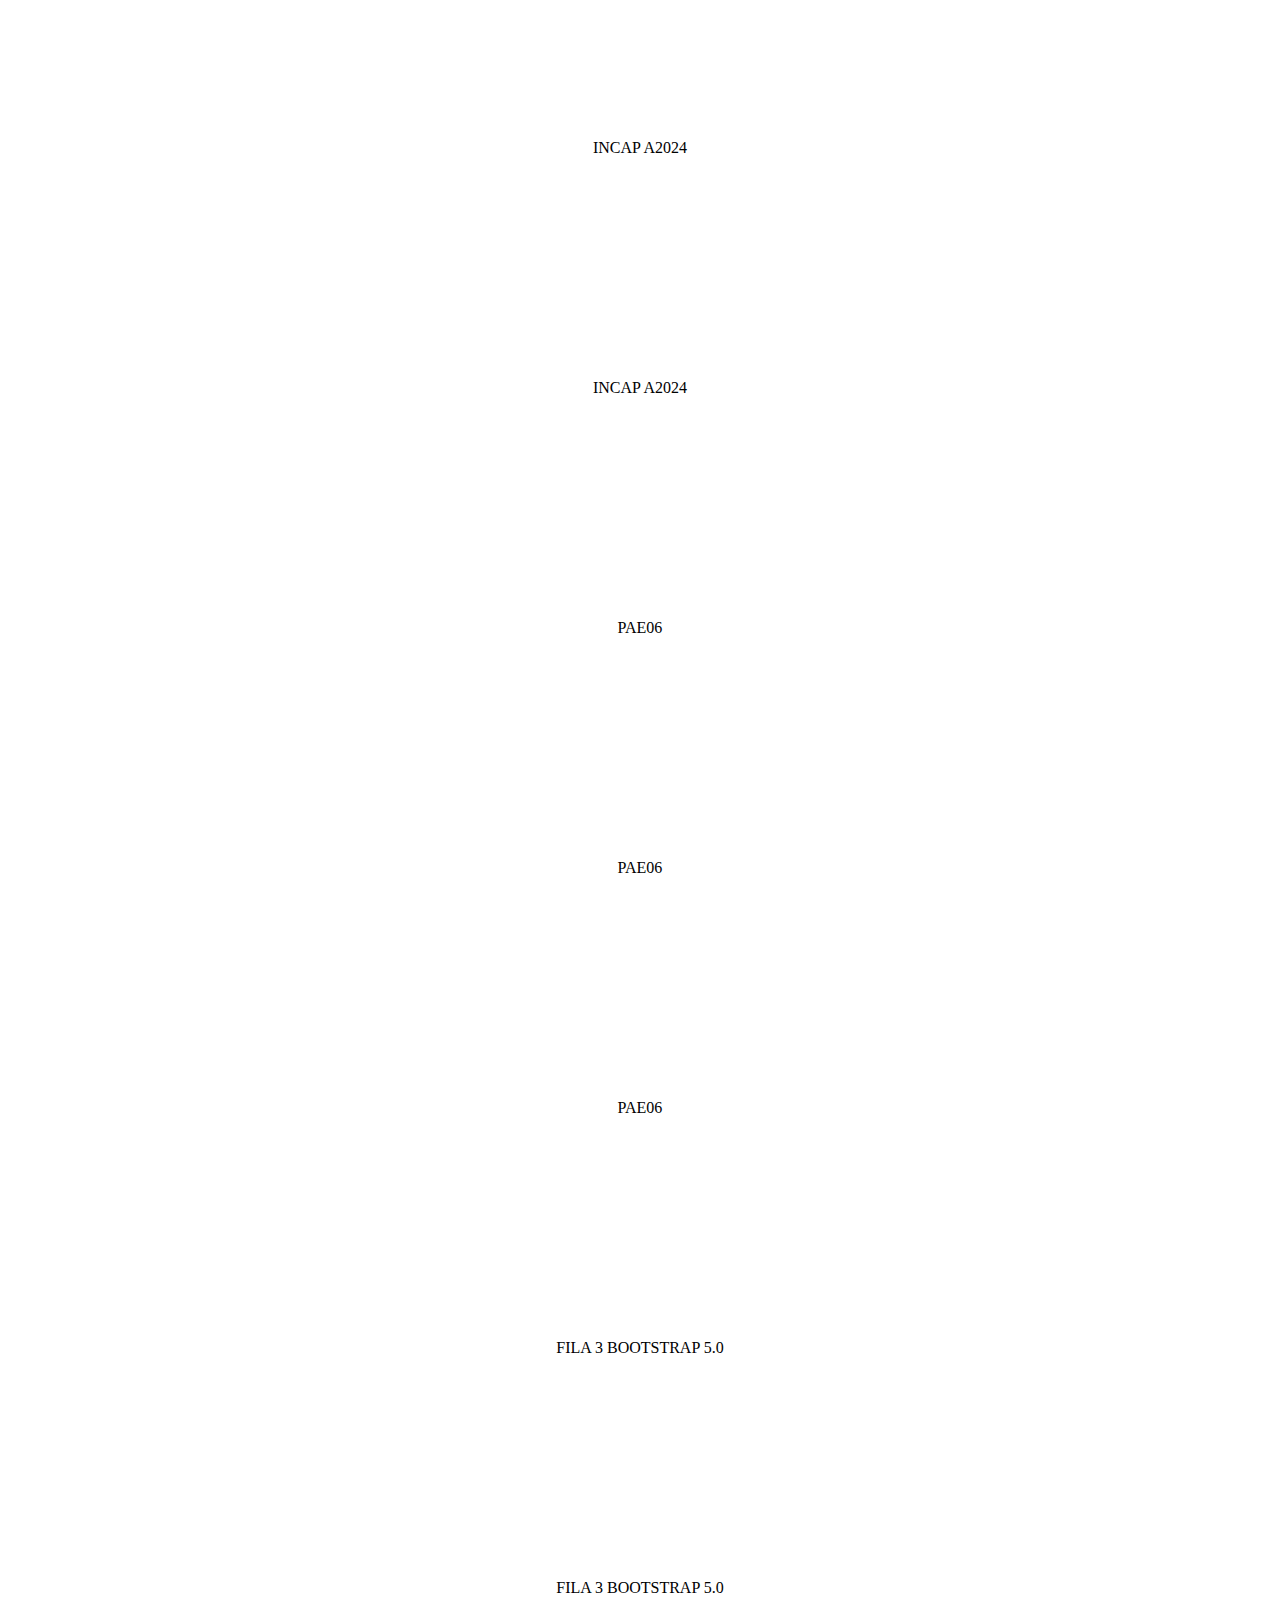
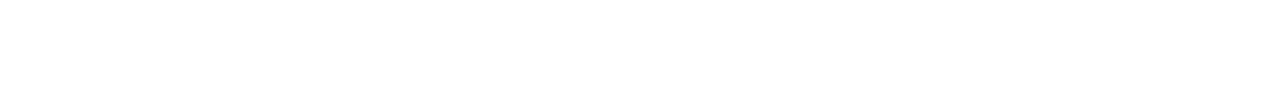
<file: semana 7 dyp/TALLER GRID BOOTSTRAP/TALLER GRID BOOTSTRAP 2.html>
<!DOCTYPE html>
<html lang="en">
<head>
    <meta charset="UTF-8">
    <meta name="viewport" content="width=device-width, initial-scale=1.0">
    <title>BOOTSTRAP</title>
    <!-- LINK BOOTSTRAP CSS -->
    <link href="https://cdn.jsdelivr.net/npm/bootstrap@5.0.2/dist/css/bootstrap.min.css" rel="stylesheet" integrity="sha384-EVSTQN3/azprG1Anm3QDgpJLIm9Nao0Yz1ztcQTwFspd3yD65VohhpuuCOmLASjC" crossorigin="anonymous">
    <style>
        div[class^=col]{
            height: 200px;
            display: flex;
            align-items: center;
            justify-content: center;
            padding-top: 40px;
        }
    </style>
    </head>
<body>
    <div class="container">
        <div class="row">
        <div class="col-sm-12 col-md-8 col-lg-6 border bg-success
        text-danger"> INCAP A2024</div>
        <div class="col-sm-12 col-md-4 col-lg-6 border bg-success 
        text-danger"> INCAP A2024</div>
        </div>
    <div class="row">
    <div class="col-sm-12 col-md-4 col-lg-3 col-xl-3 border bg-danger
    text-light">PAE06</div>
    <div class="col-sm-12 col-md-4 col-lg-3 col-xl-6 border bg-danger
    text-light">PAE06</div>
    <div class="col-sm-12 col-md-4 col-lg-6 col-xl-3 border bg-danger
    text-light">PAE06</div>
    </div>
    <div class="row">
    <div class="col-sm-12 col-md-7 col-lg-9 col-xl-5 border bg-warning
    text-primary">FILA 3 BOOTSTRAP 5.0</div>
    <div class="col-sm-12 col-md-5 col-lg-3 col-xl-7 border bg-warning
    text-primary">FILA 3 BOOTSTRAP 5.0</div>
</div>
    </div>


            
    <!-- LINK BOOTSTRAP JAVASCRIPT -->
    <script src="https://cdn.jsdelivr.net/npm/bootstrap@5.0.2/dist/js/bootstrap.bundle.min.js" integrity="sha384-MrcW6ZMFYlzcLA8Nl+NtUVF0sA7MsXsP1UyJoMp4YLEuNSfAP+JcXn/tWtIaxVXM" crossorigin="anonymous"></script>
</body>
</html>
</file>
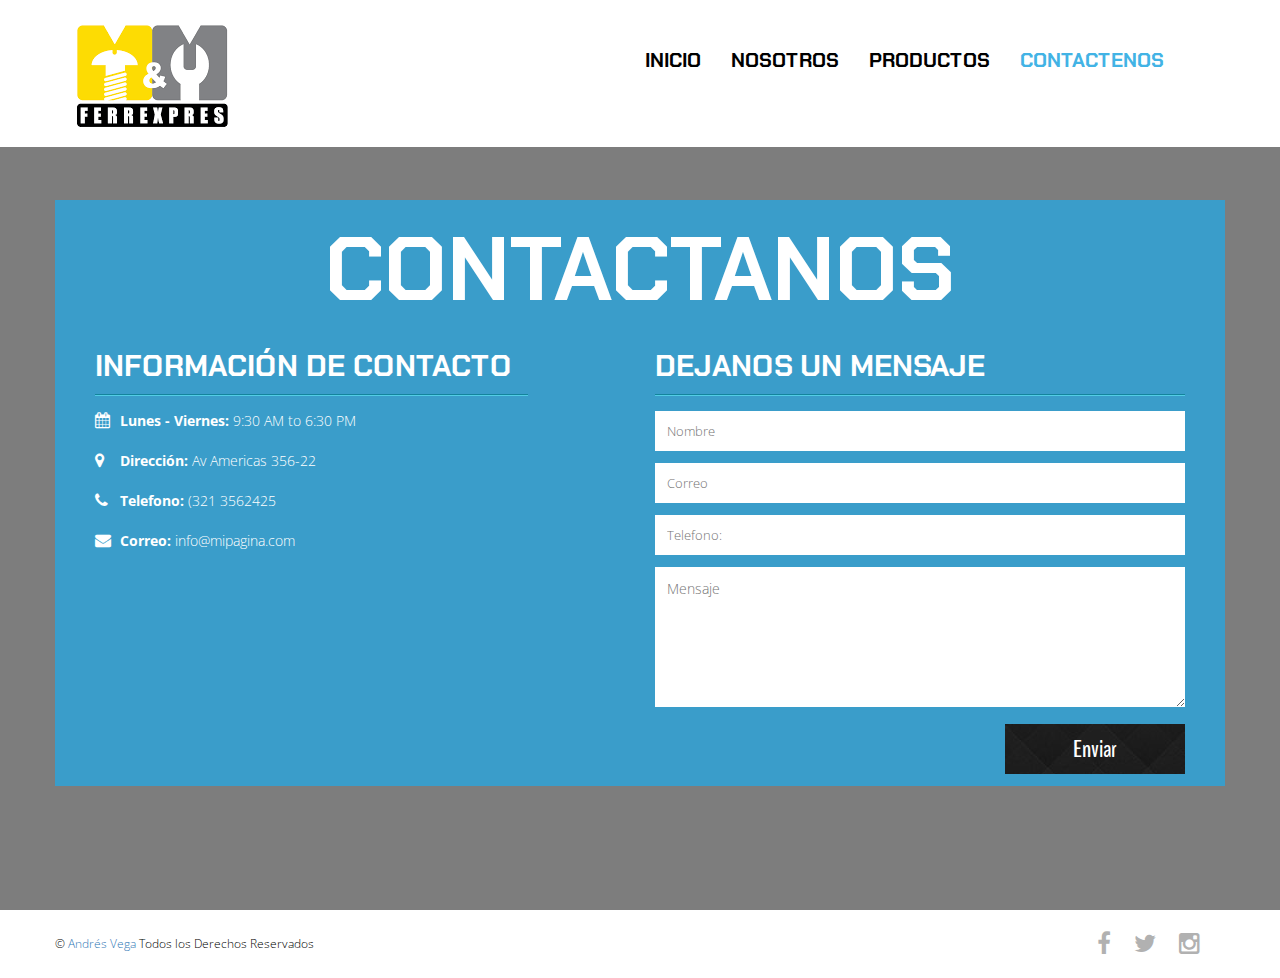
<file: semana 8 manejo de bootstrap D.N/ferreteria BOOTSTRAP/contacto.html>
<!DOCTYPE html>
<html lang="en">
<head>
	<meta charset="UTF-8">
	<title>Mi Ferreteria</title>
	<link rel="stylesheet" href="css/font-awesome.min.css">
	<link rel="stylesheet" href="css/bootstrap.min.css">
	<link rel="stylesheet" href="css/style.css">
	<link href='http://fonts.googleapis.com/css?family=Open+Sans:600italic,400,800,700,300' rel='stylesheet' type='text/css'>
	<link href='http://fonts.googleapis.com/css?family=BenchNine:300,400,700' rel='stylesheet' type='text/css'>
</head>
<body>
<header class="top-header">
<div class="container">
<div class="row">
<div class="col-xs-5 header-logo">
<br>
<a href="index.html"><img src="img/logo.png" alt="" class="img-responsive logo"></a>
</div>
<div class="col-md-7">
<nav class="navbar navbar-default">
  <div class="container-fluid nav-bar">
					   
<div class="navbar-header">
 <button type="button" class="navbar-toggle collapsed" data-toggle="collapse" data-target="#bs-example-navbar-collapse-1">
<span class="sr-only">Toggle navigation</span>
<span class="icon-bar"></span>
<span class="icon-bar"></span>
<span class="icon-bar"></span>
 </button>
</div>
 <div class="collapse navbar-collapse" id="bs-example-navbar-collapse-1">
 <ul class="nav navbar-nav navbar-right">
  <li><a class="menu" href="index.html" >INICIO</a></li>
<li><a class="menu" href="nosotros.html">NOSOTROS</a></li>
<li><a class="menu" href="productos.html">PRODUCTOS </a></li>
<li><a class="menu active" href="contacto.html"> CONTACTENOS</a></li>
</ul></div></div></nav></div></div></div>
</header> 
<section class="api-map">
<div class="container-fluid">
<div class="row">
<div class="col-md-12 map" id="map"></div>
</div></div>
</section>
<section class="contact">
<div class="container">
<div class="row">
<div class="contact-caption clearfix">
<div class="contact-heading text-center">
<h2>Contactanos</h2>
</div>
<div class="col-md-5 contact-info text-left">
<h3>Información de Contacto</h3>
<div class="info-detail">
<ul><li><i class="fa fa-calendar"></i><span>Lunes - Viernes:</span> 9:30 AM to 6:30 PM</li></ul>
<ul><li><i class="fa fa-map-marker"></i><span>Dirección:</span> Av Americas 356-22</li></ul>
<ul><li><i class="fa fa-phone"></i><span>Telefono:</span> (321 3562425</li></ul>
<ul><li><i class="fa fa-envelope"></i><span>Correo:</span> info@mipagina.com</li></ul></div></div>
<div class="col-md-6 col-md-offset-1 contact-form">
<h3>Dejanos un Mensaje</h3>
<form class="form">
<input class="name" type="text" placeholder="Nombre">
<input class="email" type="email" placeholder="Correo">
<input class="phone" type="text" placeholder="Telefono:">
<textarea class="message" name="message" id="message" cols="30" rows="10" placeholder="Mensaje"></textarea>
<input class="submit-btn" type="submit" value="Enviar">
</form></div></div></div></div>
</section>
<footer class="footer clearfix">
<div class="container">
<div class="row">
<div class="col-xs-6 footer-para">
<p>&copy; <a href="https://www.mipagina.com">Andrés Vega</a> Todos los Derechos Reservados</p>
</div>
<div class="col-xs-6 text-right">
<a href=""><i class="fa fa-facebook"></i></a>
<a href=""><i class="fa fa-twitter"></i></a>
<a href=""><i class="fa fa-instagram"></i></a></div></div></div></footer>
<script src="js/jquery-2.1.1.js"></script>
	<script src="http://maps.google.com/maps/api/js?sensor=true"></script>
	<script src="js/gmaps.js"></script>
	<script src="js/smoothscroll.js"></script>
	<script src="js/bootstrap.min.js"></script>
	<script src="js/custom.js"></script>
	
</body>
</html>
</file>
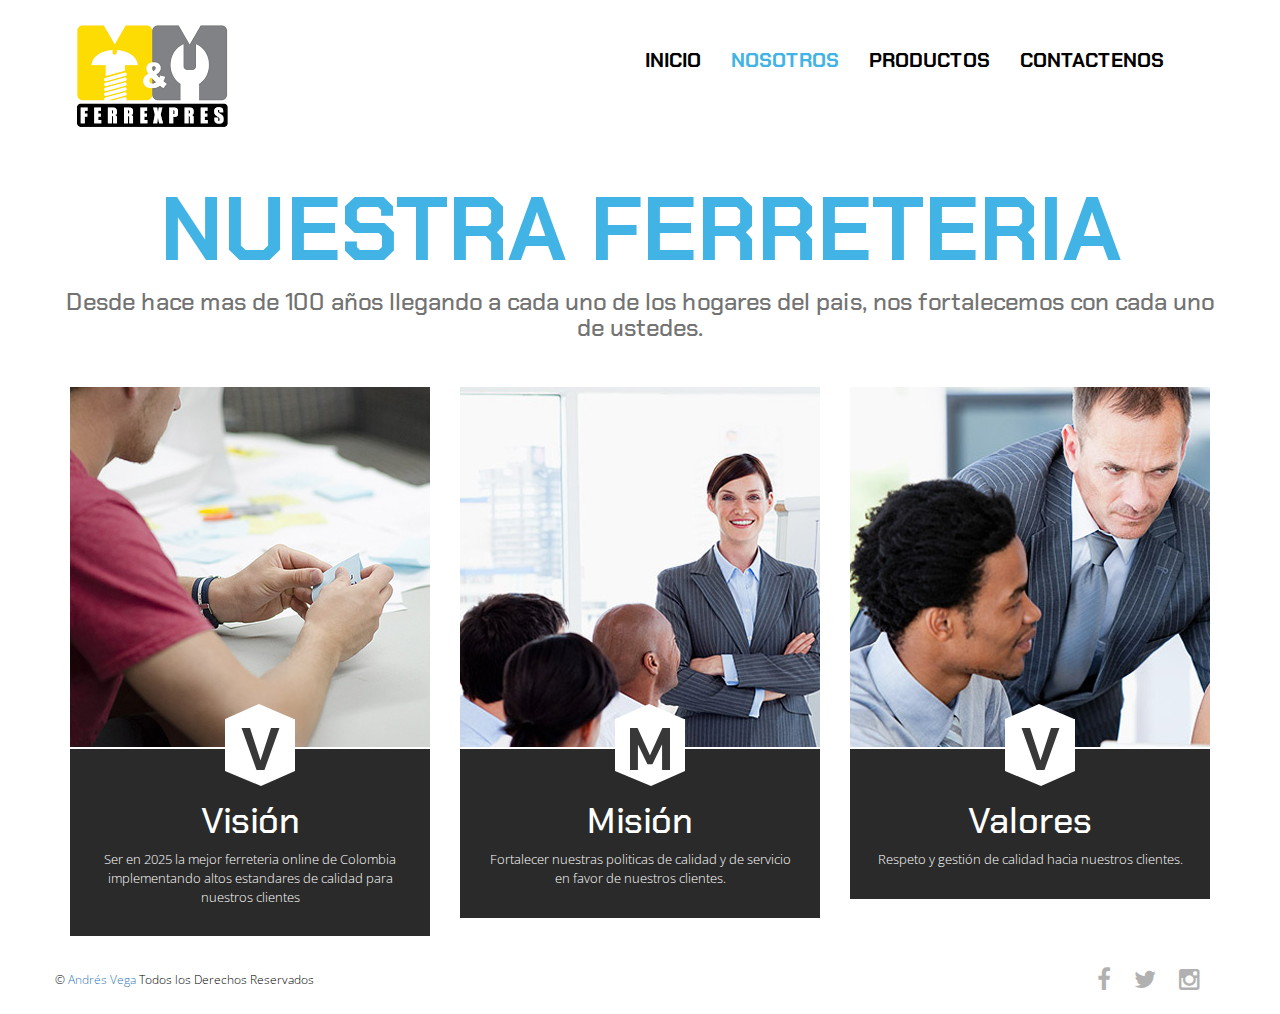
<file: semana 8 manejo de bootstrap D.N/ferreteria BOOTSTRAP/nosotros.html>
<!DOCTYPE html>
<html lang="en">
<head>
	<meta charset="UTF-8">
	<title>Mi Ferreteria</title>
	<link rel="stylesheet" href="css/font-awesome.min.css">
	<link rel="stylesheet" href="css/bootstrap.min.css">
	<link rel="stylesheet" href="css/style.css">
	<link href='http://fonts.googleapis.com/css?family=Open+Sans:600italic,400,800,700,300' rel='stylesheet' type='text/css'>
	<link href='http://fonts.googleapis.com/css?family=BenchNine:300,400,700' rel='stylesheet' type='text/css'>
</head>
<body>
	
	<header class="top-header">
		<div class="container">
			<div class="row">
				<div class="col-xs-5 header-logo">
					<br>
					<a href="index.html"><img src="img/logo.png" alt="" class="img-responsive logo"></a>
				</div>

				<div class="col-md-7">
					<nav class="navbar navbar-default">
					  <div class="container-fluid nav-bar">
					   
					    <div class="navbar-header">
					      <button type="button" class="navbar-toggle collapsed" data-toggle="collapse" data-target="#bs-example-navbar-collapse-1">
					        <span class="sr-only">Toggle navigation</span>
					        <span class="icon-bar"></span>
					        <span class="icon-bar"></span>
					        <span class="icon-bar"></span>
					      </button>
					    </div>

					    
					    <div class="collapse navbar-collapse" id="bs-example-navbar-collapse-1">
					      
					      <ul class="nav navbar-nav navbar-right">
					        <li><a class="menu" href="index.html" >INICIO</a></li>
					        <li><a class="menu active" href="nosotros.html">NOSOTROS</a></li>
					        <li><a class="menu" href="productos.html">PRODUCTOS </a></li>
					        <li><a class="menu" href="contato.html"> CONTACTENOS</a></li>
					      </ul>
					    </div>
					  </div>
					</nav>
				</div>
			</div>
		</div>
	</header> 

<section class="about text-center">
	<div class="container">
		<div class="row">
			<h2>Nuestra Ferreteria</h2>
			<h4>Desde hace mas de 100 años llegando a cada uno de los hogares del pais, nos fortalecemos con cada uno de ustedes.</h4>

			<div class="col-md-4 col-sm-6">
				<div class="single-about-detail clearfix">
					<div class="about-img">
						<img src="img/about1.jpg" alt="">
					</div>

					<div class="about-details">
						<div class="pentagon-text">
							<h1>V</h1>
						</div>

						<h3>Visión</h3>
						<p>Ser en 2025 la mejor ferreteria online de Colombia implementando altos estandares de calidad para nuestros clientes</p>
					</div>
				</div>
			</div>

			<div class="col-md-4 col-sm-6">
				<div class="single-about-detail">
					<div class="about-img">
						<img class="img-responsive" src="img/about2.jpg" alt="">
					</div>

					<div class="about-details">
						<div class="pentagon-text">
							<h1>M</h1>
						</div>

						<h3>Misión</h3>
						<p>Fortalecer nuestras politicas de calidad y de servicio en favor de nuestros clientes.</p>
					</div>
				</div>
			</div>


			<div class="col-md-4 col-sm-6">
				<div class="single-about-detail">
					<div class="about-img">
						<img class="img-responsive" src="img/about3.jpg" alt="">
					</div>

					<div class="about-details">
						<div class="pentagon-text">
							<h1>V</h1>
						</div>

						<h3>Valores</h3>
						<p>Respeto y gestión de calidad hacia nuestros clientes.</p>
					</div>
				</div>
			</div>

		</div>
	</div>
</section>



<footer class="footer clearfix">
	<div class="container">
		<div class="row">
			<div class="col-xs-6 footer-para">
				<p>&copy; <a href="https://www.mipagina.com">Andrés Vega</a> Todos los Derechos Reservados</p>
			</div>

			<div class="col-xs-6 text-right">
				<a href=""><i class="fa fa-facebook"></i></a>
				<a href=""><i class="fa fa-twitter"></i></a>
				<a href=""><i class="fa fa-instagram"></i></a>
			</div>
		</div>
	</div>
</footer>

	<script src="js/jquery-2.1.1.js"></script>
	<script src="http://maps.google.com/maps/api/js?sensor=true"></script>
	<script src="js/gmaps.js"></script>
	<script src="js/smoothscroll.js"></script>
	<script src="js/bootstrap.min.js"></script>
	<script src="js/custom.js"></script>
	
</body>
</html>
</file>
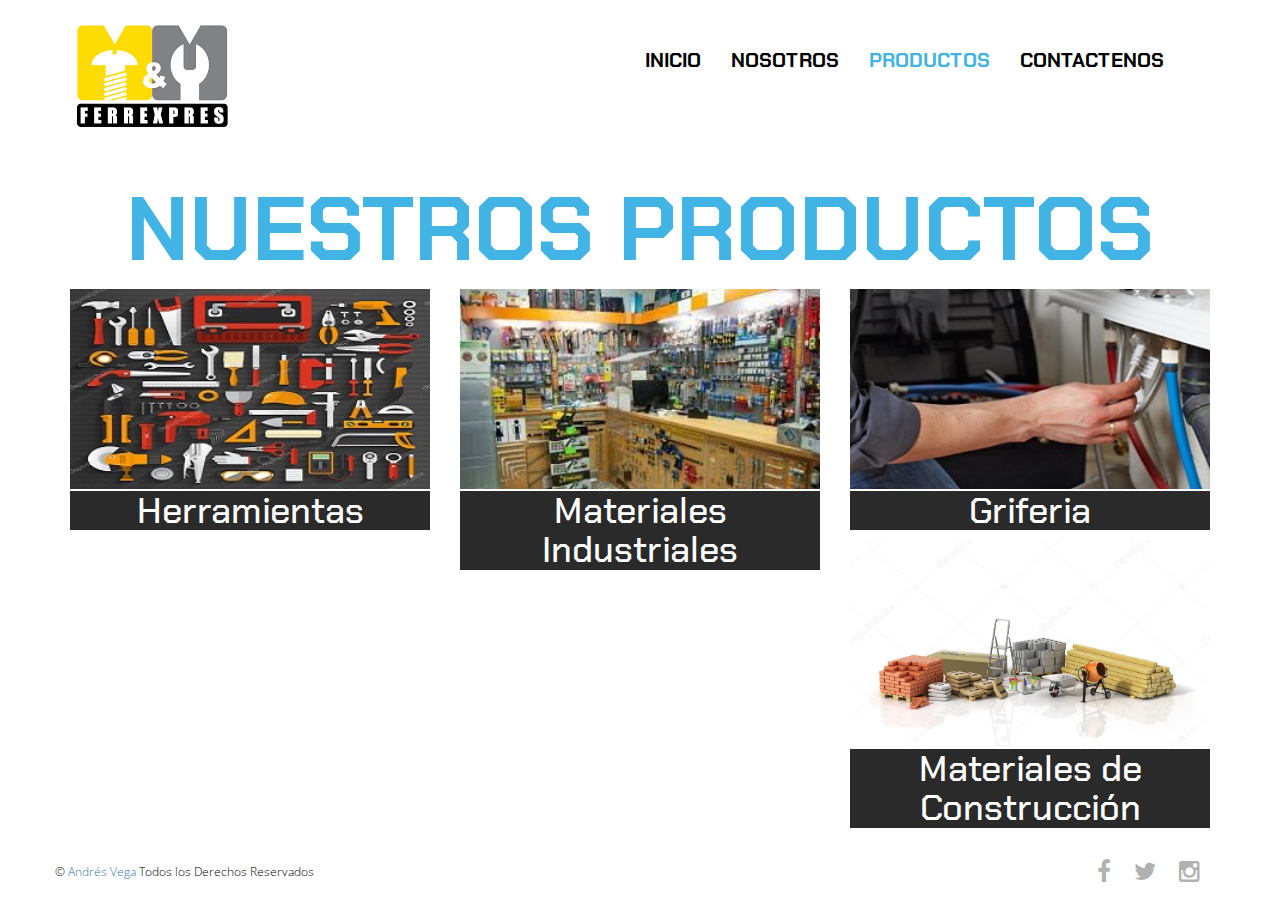
<file: semana 8 manejo de bootstrap D.N/ferreteria BOOTSTRAP/productos.html>
<!DOCTYPE html>
<html lang="en">
<head>
	<meta charset="UTF-8">
	<title>Mi Ferreteria</title>
	<link rel="stylesheet" href="css/font-awesome.min.css">
	<link rel="stylesheet" href="css/bootstrap.min.css">
	<link rel="stylesheet" href="css/style.css">
	<link href='http://fonts.googleapis.com/css?family=Open+Sans:600italic,400,800,700,300' rel='stylesheet' type='text/css'>
	<link href='http://fonts.googleapis.com/css?family=BenchNine:300,400,700' rel='stylesheet' type='text/css'>
</head>
<body>
	
	<header class="top-header">
		<div class="container">
			<div class="row">
				<div class="col-xs-5 header-logo">
					<br>
					<a href="index.html"><img src="img/logo.png" alt="" class="img-responsive logo"></a>
				</div>

				<div class="col-md-7">
					<nav class="navbar navbar-default">
					  <div class="container-fluid nav-bar">
					   
					    <div class="navbar-header">
					      <button type="button" class="navbar-toggle collapsed" data-toggle="collapse" data-target="#bs-example-navbar-collapse-1">
					        <span class="sr-only">Toggle navigation</span>
					        <span class="icon-bar"></span>
					        <span class="icon-bar"></span>
					        <span class="icon-bar"></span>
					      </button>
					    </div>

					    
					    <div class="collapse navbar-collapse" id="bs-example-navbar-collapse-1">
					      
					      <ul class="nav navbar-nav navbar-right">
					        <li><a class="menu" href="index.html" >INICIO</a></li>
					        <li><a class="menu" href="nosotros.html">NOSOTROS</a></li>
					        <li><a class="menu active" href="productos.html">PRODUCTOS </a></li>
					        <li><a class="menu" href="contacto.html"> CONTACTENOS</a></li>
					      </ul>
					    </div>
					  </div>
					</nav>
				</div>
			</div>
		</div>
	</header> 

<section class="about text-center">
	<div class="container">
		<div class="row">
			<h2>Nuestros Productos</h2>
			

			<div class="col-md-4 col-sm-6">
				<div class="single-about-detail clearfix">
					<div class="about-img">
						<img src="img/descarga1.jpg" alt="">
					</div>

					<div class="about-details">

						<h3>Herramientas</h3>

					</div>
				</div>
			</div>

			<div class="col-md-4 col-sm-6">
				<div class="single-about-detail">
					<div class="about-img">
						<img class="img-responsive" src="img/descarga2	.jpg" alt="">
					</div>

					<div class="about-details">


						<h3>Materiales Industriales</h3>

					</div>
				</div>
			</div>


			<div class="col-md-4 col-sm-6">
				<div class="single-about-detail">
					<div class="about-img">
						<img class="img-responsive" src="img/griferia.jpg" alt="">
					</div>

					<div class="about-details">

						<h3>Griferia</h3>

					</div>
				</div>
			</div>


			<div class="col-md-4 col-sm-6">
				<div class="single-about-detail clearfix">
					<div class="about-img">
						<img src="img/materiales.jpg" alt="">
					</div>

					<div class="about-details">

						<h3>Materiales de Construcción</h3>

					</div>
				</div>
			</div>


		</div>
	</div>
</section>



<footer class="footer clearfix">
	<div class="container">
		<div class="row">
			<div class="col-xs-6 footer-para">
				<p>&copy; <a href="https://www.mipagina.com">Andrés Vega</a> Todos los Derechos Reservados</p>
			</div>

			<div class="col-xs-6 text-right">
				<a href=""><i class="fa fa-facebook"></i></a>
				<a href=""><i class="fa fa-twitter"></i></a>
				<a href=""><i class="fa fa-instagram"></i></a>
			</div>
		</div>
	</div>
</footer>

	<script src="js/jquery-2.1.1.js"></script>
	<script src="http://maps.google.com/maps/api/js?sensor=true"></script>
	<script src="js/gmaps.js"></script>
	<script src="js/smoothscroll.js"></script>
	<script src="js/bootstrap.min.js"></script>
	<script src="js/custom.js"></script>
	
</body>
</html>
</file>
<file: semana 8 manejo de bootstrap D.N/ferreteria BOOTSTRAP/css/style.css>
@import url('https://fonts.googleapis.com/css2?family=Chakra+Petch:ital,wght@0,300;0,400;0,500;0,600;0,700;1,300;1,400;1,500;1,600;1,700&display=swap');
body{
	margin: 0;
	padding: 0;
	font-family: "Chakra Petch", sans-serif;
    font-weight: 300;
    font-style: normal;

}
li{
	list-style: none;
}
a:hover, a:visited, a{
	text-decoration: none;
}
h1, h2{
	text-transform: uppercase;
	font-weight: bold;
}


/*header area*/
.top-header{
	background: #fff !important;
	position: fixed;
	width: 100%;
	z-index: 99999;
}
.header-backup{
	width: 20px;
	height: 119px;
	background: transparent;
	margin:auto;
}
.top-header img.logo{
	margin-bottom: 15px;
	margin-top: 0;
	transition:all .5s ease 0s;
  -webkit-transition:all .5s ease 0s;
  -moz-transition:all .5s ease 0s;
  -o-transition:all .5s ease 0s;
  -ms-transition:all .5s ease 0s;
}
.navbar-default {
  background-color: transparent;
  border-color: transparent;
  margin-bottom: 0;
  margin-top: 8px;
  transition:all .5s ease 0s;
  -webkit-transition:all .5s ease 0s;
  -moz-transition:all .5s ease 0s;
  -o-transition:all .5s ease 0s;
  -ms-transition:all .5s ease 0s;
}
.nav-bar{
	margin-top: 27px;
}
.navbar-toggle span{
	color: #fff;
}
ul.nav{
	margin: 0;
	padding: 0;
}
/* Esta seccion para modificar tamaño letra de barra <nav> */
.navbar-default .navbar-nav>li>a {
 	font-size: 20px;
	color: #000;
	text-transform: uppercase;
	transition: all .7s ease 0s;
	-webkit-transition: all .7s ease 0s;
	-moz-transition: all .7s ease 0s;
	-o-transition: all .7s ease 0s;
	-ms-transition: all .7s ease 0s;
	padding: 14px 15px;
	font-weight: bold;
}
.navbar-default .navbar-nav>li>a:hover{
	color: #999;
}
.navbar-default .navbar-toggle .icon-bar {
  background-color: #000;
}
li a.active{
	color: #42b3e5 !important;
}
.navbar-default .navbar-toggle {
  border-color: #fff;
  margin-top: 4px;
}



/*slider area*/
.slider-row{
	margin: 0;
	padding: 0;
}
.slider-wrapper{
	margin: 0;
	padding: 0 !important;
	background: #000 !important;
}
.carousel-caption h1{
	font-size: 157px;
	color: #fff;
	text-transform: uppercase;
	margin-bottom: 0;
}
.carousel-caption p{
	font-size: 40px;
	color: #fff;
	text-transform: uppercase;
	font-weight: bold;
	margin-top: 0;
}
.carousel-caption button{
	width: 240px;
	height: 60px;
	background: #3a9ecb;
	color: #fff;
	font-size: 30px;
	text-transform: uppercase;
	border:0;
	transition:all .5s ease 0s;
	-webkit-transition:all .5s ease 0s;
	-moz-transition:all .5s ease 0s;
	-o-transition:all .5s ease 0s;
	-ms-transition:all .5s ease 0s;
}
.carousel-caption button:hover{
	background: #2a2a2a;
}
.carousel-control{
	width: 5%;
}
.carousel-inner{
	background: -webkit-linear-gradient(left, #000 , blue); /* For Safari 5.1 to 6.0 */
	background: -o-linear-gradient(left, #000, blue); /* For Opera 11.1 to 12.0 */
	background: -moz-linear-gradient(left, #000, blue); /* For Firefox 3.6 to 15 */
	background: linear-gradient(to left, #000 , blue); /* Standard syntax */
}
.carousel-inner .item img{
    height: 80vh;
    width: 100vw;
}
.item{
	position: relative;
}
.carousel-caption {
	position: absolute;
	text-align: left;
	left: 12%;
    line-height: 1;
    top: 50%;
    margin-top: -100px;
}
.carousel-control .glyphicon-chevron-left, .carousel-control .icon-prev {
  font-size: 18px;
  padding: 5px;
  background: #fff;
  border-radius: 50%;
  color: transparent;
  margin-left: 0;
  margin-top: 50px;
}
.carousel-control .glyphicon-chevron-right, .carousel-control .icon-next {
  font-size: 18px;
  padding: 5px;
  background: #fff;
  border-radius: 50%;
  color: transparent;
  margin-right: 0;
  margin-top: 50px;
}

/*about area*/
.about h1{
	font-size: 80px;
	color: #42b3e5;
	margin-top: 50px;
}

.about p{
	font-size: 14px;
	color: #000;
	font-family: 'Open Sans', sans-serif;
	padding: 0 25px;
	padding-bottom: 30px;
}

.about h2{
	font-size: 90px;
	color: #42b3e5;
	margin-top: 180px;
}
.about h4{
	font-size: 24px;
	color: #737373;
	margin-bottom: 45px;
}
.about-img img{
	width: 100%;
}
.single-about-detail{
	position: relative;
}
.pentagon-text h1{
	font-size: 60px;
	color: #383838;
	margin-top: 0;
	transition: all .7s ease 0s;
	-webkit-transition: all .7s ease 0s;
	-moz-transition: all .7s ease 0s;
	-o-transition: all .7s ease 0s;
	-ms-transition: all .7s ease 0s;
	position: absolute;
	  left: 15%;
	  width: 50px;
	  top: -6%;
}
.pentagon-text {
  width: 70px;
  height: 52px;
  background: #fff;
  position: relative;
   top: -30px;
  left: 43%;
}
.pentagon-text:before {
  content: "";
  position: absolute;
  top: -15px;
  left: 0;
  width: 0;
  height: 0;
  border-left: 34px solid transparent;
  border-right: 35px solid transparent;
  border-bottom: 15px solid #fff;
}
.pentagon-text:after {
  content: "";
  position: absolute;
  bottom: -15px;
  left: 0;
  width: 0;
  height: 0px;
  border-left: 36px solid transparent;
  border-right: 34px solid transparent;
  border-top: 15px solid #fff;
}
.about-details{
	background: #2a2a2a;
	border-top: 2px solid #fff;
	transition: all .7s ease 0s;
	-webkit-transition: all .7s ease 0s;
	-moz-transition: all .7s ease 0s;
	-o-transition: all .7s ease 0s;
	-ms-transition: all .7s ease 0s;
}
.about-details h3{
	font-size: 36px;
	color: #fff;
	margin-top: 0;
}
.about-details p{
	font-size: 13px;
	color: #fff;
	font-family: 'Open Sans', sans-serif;
	padding: 0 25px;
	padding-bottom: 30px;
}
.single-about-detail:hover .about-details{
	background: #3a9dca;
}
.single-about-detail:hover .pentagon-text h1{
	color: #3a9dca;
}


.service{
	background: url(../img/pattern.jpg);
	background-repeat: repeat-y;
	margin-top: 40px;
}
.service h2{
	font-size: 90px;
	color: #fff;
	margin-top: 70px;
	margin-bottom: 0;
}
.service h4{
	font-size: 24px;
	color: #fff;
	margin-top: 0;
	margin-bottom: 70px;
	display: block;
}
.single-service{
	text-align:center;
}
.single-service-img {
  width: 205px;
  height: 125px;
  padding-left:30px;
  position: relative;
}
.service-img {
  width: 205px;
  height: 125px;
  background: #3a9ecb;
  position: relative;
}
.single-service h3{
	margin-top: 10px;
	color: #fff;
	padding-bottom: 50px;
	position:relative;
}
.service-img img{
	position: absolute;
}



.sec_video{
	background: #fff;
	margin-top: 30px;
	margin-bottom: 30px;
}

/*contact section*/
.contact-caption{
	background: #3a9dca;
}
.contact-heading h2{
	color: #fff;
	font-size: 90px;
}
.contact-info{
	padding-left: 40px;
}
.contact-info h3{
	padding-left: 0;
	font-size: 30px;
	color: #fff;
	text-transform: uppercase;
	font-weight: bold;
	border-bottom: 1px solid #13849c;
	padding-bottom: 12px;
	margin-bottom: 0;
}
.contact-form h3{
	padding-left: 0;
	font-size: 30px;
	color: #fff;
	text-transform: uppercase;
	font-weight: bold;
	border-bottom: 1px solid #13849c;
	padding-bottom: 12px;
	margin-bottom: 0;
}
.contact-info ul{
	margin: 0;
	padding: 0;
}
.contact-info ul li{
	font-family: 'Open Sans', sans-serif;
	font-size: 14px;
	color: #fff;
}
.contact-info i.fa{
	font-size: 16px;
  	padding-right: 12px;
  	width: 25px;
  	height: 38px;
}
.contact-info ul li span{
	font-weight: bold;
}
.contact-form input{
	width: 100%;
	height: 40px;
	background: #fff;
	font-size: 13px;
	color: #084a5c;
	font-family: 'Open Sans', sans-serif;
	padding: 12px;
	border:0;
	margin-bottom: 12px;
}
.contact-form textarea{
	font-family: 'Open Sans', sans-serif;
	padding:12px;
	width: 100%;
	height: 140px;
	border:0;
	margin-bottom: 12px;
}
.info-detail{
	border-top: 1px solid #53cde5;
	padding-top: 15px;
}
.form{
	border-top: 1px solid #53cde5;
	padding-top: 15px;
	text-align: right;
}
.contact-form input.submit-btn{
	width: 180px;
	height: 50px;
	float: right;
	font-size: 24px;
	color: #fff;
	background: url(../img/btn-bg.jpg);
	background-repeat: no-repeat;
	padding: 0;
	font-family: 'BenchNine', sans-serif;
	font-weight: bold;
	
}
.contact-form{
	padding-right: 40px;
}

/*gmap*/
#map{
	height: 830px;
}
.map{
	margin-top: 80px;
	position: relative;
	overflow: hidden;
}
.contact{
	position: absolute;
	width: 100%;
	height: 830px;
	margin-top: 0px;
	left: 0;
	margin-top: -830px;
	background: rgba(0, 0, 0, 0.51);
}
.contact-caption{
	margin-top: 120px;
}

/*footer*/
.footer-para{
	margin: 0;
	padding: 0;
}
.footer p{
	font-size: 12px;
	color: #000;
	font-family: 'Open Sans', sans-serif;
	font-weight: 300;
	margin: 0;
	padding: 25px 0;

}
.footer a i.fa{
	font-size: 24px;
	color: #b1b1b1;
	padding: 22px 10px;
}
.footer a i.fa:hover{
	color: #42b3e5;
}

.carousel-inner{
	position: relative;
}



/*======================css for carousel=========================*/
.carousel-fade .carousel-inner .item {
  opacity: 0;
  transition-property: opacity;
}

.carousel-fade .carousel-inner .active {
  opacity: 1;
}

.carousel-fade .carousel-inner .active.left,
.carousel-fade .carousel-inner .active.right {
  left: 0;
  opacity: 0;
  z-index: 1;
}

.carousel-fade .carousel-inner .next.left,
.carousel-fade .carousel-inner .prev.right {
  opacity: 1;
}

.carousel-fade .carousel-control {
  	z-index: 2;
    opacity: 1;
    background-image: linear-gradient(to right,rgba(0,0,0,.0001) 0,rgba(0, 0, 0, 0) 100%);
}
@media all and (transform-3d), (-webkit-transform-3d) {
    .carousel-fade .carousel-inner > .item.next,
    .carousel-fade .carousel-inner > .item.active.right {
      opacity: 0;
      -webkit-transform: translate3d(0, 0, 0);
              transform: translate3d(0, 0, 0);
    }
    .carousel-fade .carousel-inner > .item.prev,
    .carousel-fade .carousel-inner > .item.active.left {
      opacity: 0;
      -webkit-transform: translate3d(0, 0, 0);
              transform: translate3d(0, 0, 0);
    }
    .carousel-fade .carousel-inner > .item.next.left,
    .carousel-fade .carousel-inner > .item.prev.right,
    .carousel-fade .carousel-inner > .item.active {
      opacity: 1;
      -webkit-transform: translate3d(0, 0, 0);
              transform: translate3d(0, 0, 0);
    }
}

/* just for demo purpose */
    html,
    body,
    .carousel,
    .carousel-inner,
    .carousel-inner .item {
      height: 100%;
    }


/******************************
responsive area
********************************/

/* md */
@media (min-width: 992px) and (max-width: 1199px) {
	.navbar-default .navbar-nav>li>a {
	  font-size: 20px;
	  padding: 14px 12px;
	}
	.carousel-caption h1 {
  		font-size: 120px;
  	}
  	.carousel-caption p {
  		font-size: 32px;
  	}
  	.carousel-caption button {
	  width: 215px;
	  height: 55px;
	  font-size: 26px;
	}
	h2 {
  		font-size: 75px !important;
  	}
  	h4 {
  		font-size: 22px !important;
  	}
  	.person-detail h3 {
  		font-size: 26px;
  	}
  	.person-detail p {
  		font-size: 12px;
  	}

}

/* sm */
@media (min-width: 768px) and (max-width: 991px) {
	.navbar-default .navbar-nav>li>a {
	  font-size: 16px;
	  padding: 10px 8px;
	}
	.carousel-caption h1 {
  		font-size: 90px;
  	}
  	.carousel-caption p {
  		font-size: 30px;
  	}
  	.carousel-caption button {
		 width: 180px;
		 height: 50px;
		 background: #3a9ecb;
		 color: #fff;
		 font-size: 22px;
	}
	h2 {
  		font-size: 70px !important;
  	}
  	h4 {
  		font-size: 18px !important;
  	}
  	#map{
		height: 1050px;
	}
	.contact{
		margin-top:-1050px;
		height: 1050px;
	}
	.contact-caption {
	 margin-top: 110px;
	}
}

/* xs */
@media (min-width: 480px) and (max-width: 767px) {
	.header-logo img{
	  margin-top: 20px;
	}
	.navbar-default .navbar-nav>li>a {
	  font-size: 20px;
	}
	.carousel-caption {
	    margin-top: -110px;
	}
	.carousel-caption h1 {
  		font-size: 75px;
  	}
  	.carousel-caption p {
  		font-size: 25px;
  	}
  	.carousel-caption button {
	  width: 160px;
	  height: 40px;
	  font-size: 20px;
	}
	#map{
		height: 1120px;
	}
	.contact{
		height: 1120px;
		margin-top: -1120px;
	}
	h2 {
	  font-size: 70px !important;
	}
	h4{
  		font-size: 21px !important;
  	}
	.contact-info ul {
	  margin-left: 4px;
	}
	.contact-info i.fa {
	  width: 25px;
	}
	.contact-caption {
	  margin-top: 140px;
	}
}

/* XS Portrait */
@media (max-width: 479px) {
	.top-header img.logo {
	  margin: 20px 10px;
	}
	.header-logo{
		margin-top: 20px !important;
	}
	.navbar-default .navbar-toggle {
		 border-color: #fff;
		 margin-top: -7px;
		 right: 10%;
	}
	.navbar-default .navbar-nav>li>a {
	  font-size: 16px;
	  text-align: left;
	}
	.header-backup{
		  height: 80px;
	}
	.carousel-caption {
	    margin-top: -60px;
	}
	.carousel-caption h1 {
  		  font-size: 20px;
  	}
  	.carousel-caption p {
  		font-size: 12px;
  	}
	.carousel-caption button {
	  width: 90px;
	  height: 23px;
	  font-size: 16px;
	}
	.carousel-control .glyphicon-chevron-right, .carousel-control .icon-next {
	  margin-top: 30px;
	}
	.carousel-control .glyphicon-chevron-left, .carousel-control .icon-prev {
	  margin-top: 30px;
	}
	.about h2 {
	  font-size: 50px;
	  color: #42b3e5;
	  margin-top: 30px;
	}
	.service h2 {
	  font-size: 50px;
	  margin-top: 40px;
	}
	.team h2 {
	  font-size: 50px;
	  margin-top: 40px;
	}
	h4 {
	  font-size: 18px !important;
	}
	.contact-caption{
		margin-top: 38%;
	}
	#map{
		height: 950px;
	}
	.contact{
		height: 950px;
		margin-top: -950px;
	}
	.contact-heading h2 {
	  font-size: 50px;
	  text-align: left;
	  margin-left: 15px;
	}
	.contact-info h3 {
	  margin-left: 8px;
	  font-size: 25px;
	  padding-bottom: 8px;
	}
	.info-detail {
	  margin-left: 8px;
	}
	.contact-info ul li {
	  font-size: 10px;
	}
	.contact-info i.fa {
	  font-size: 13px;
	  width: 20px;
	  height: 18px;
	}
	.contact-info, .contact-form{
		padding: 10px;
	}
	.contact-form h3 {
	  font-size: 25px;
	  padding-bottom: 8px;
	  margin-bottom: 0;
	  margin-right: 0px;
	}
	.footer a i.fa {
	  font-size: 18px;
	  padding: 25px 7px;
	}
	.footer p {
  		font-size: 10px;
  	}
}
</file>
<file: semana 3/formulario x.css>
html{
    font-size: 16px;
    font-family: sans-serif;
}
body{
    background-color: rgb(95, 10, 57);
}
/* aplicar estilos a la clase=" contenedor" */
.contenedor{
    max-width: 450px;
    height: auto;
    background-color: rgba(141, 93, 121, 0.966);
    margin:5% auto; /* centrar contenedor en doc web */
    padding-bottom: 16px;
}
header{
    width: 100%;
    text-align: center;
    padding: 10px 0 spx;
    border-top: solid 8px rgb(204, 185, 16);
    margin-bottom: 5px;
}
header h2{
font-weight: bold;/*negrilla*/
color: rgb(170, 160, 17);
font-size: 10px; /* tamaño de fuente  */

}
.form_register{
    padding: 0 28px;
    display: flex;
    flex-direction: column;
    justify-content: space-between;/* alinear horizontal mas cerca */
    margin-top: 16px;
}
.btn_accion{
    display:flex;
    justify-content: space-around;/*alinear horizontal mas cerca  */
    margin-top: 16px;
}
input, .btn_enviar, .btn_limpiar{
    background-color: rgb(172, 148, 12);
    padding: 8px;
    margin: 8px 0;
    outline: none;/*quitar bordes de color negro*/
    transition: all .5s;/*efecto de animacion delay */
}
.btn_enviar, .btn_limpiar{
    width: 40%;
    border-radius: 25px;/*bordas redondeados */
    background-color: rgb(110, 88, 16);
    color: deepskyblue;
}
/* evento de un css: focus es al clic en el control form */
input:focus{
    background-color: aqua;
    border: cadetblue;
}
#terminos{
    display: flex;
    flex-direction: row;
    justify-content: center;
    align-items: center;
}
</file>
